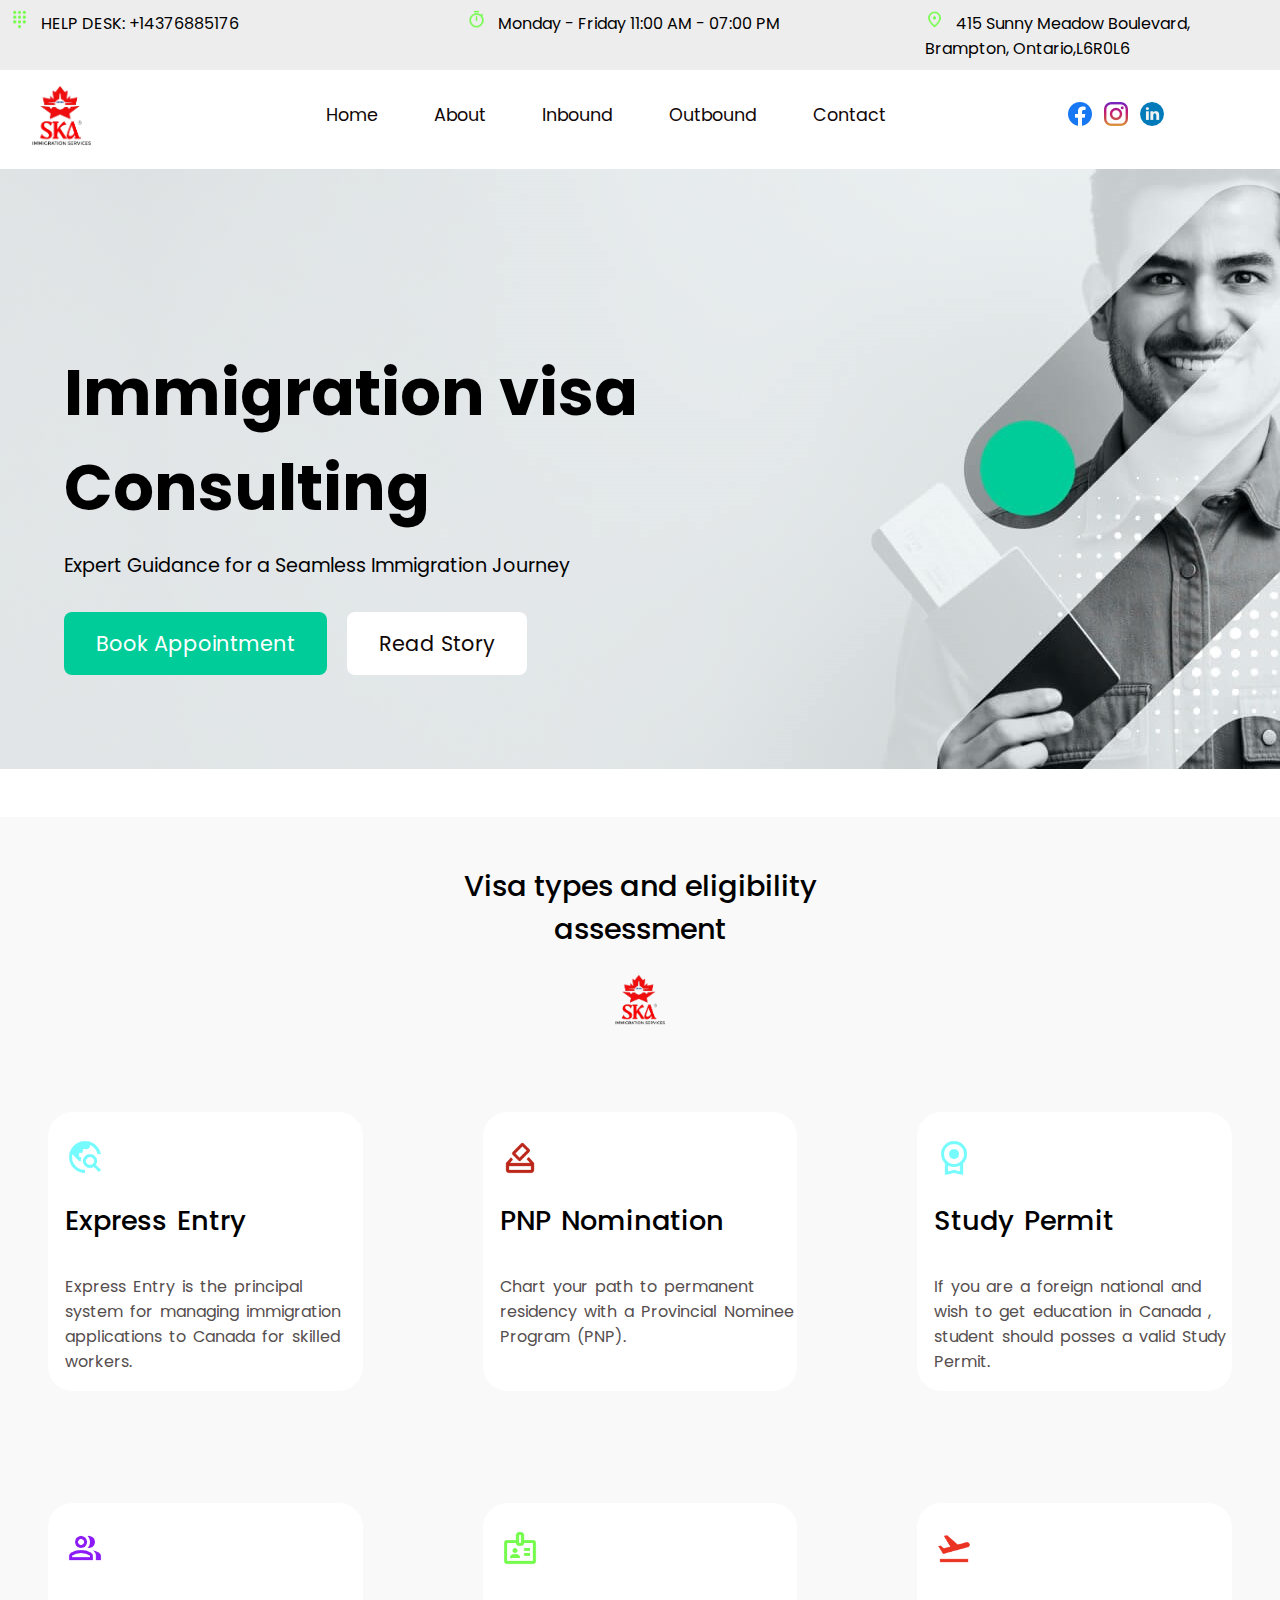
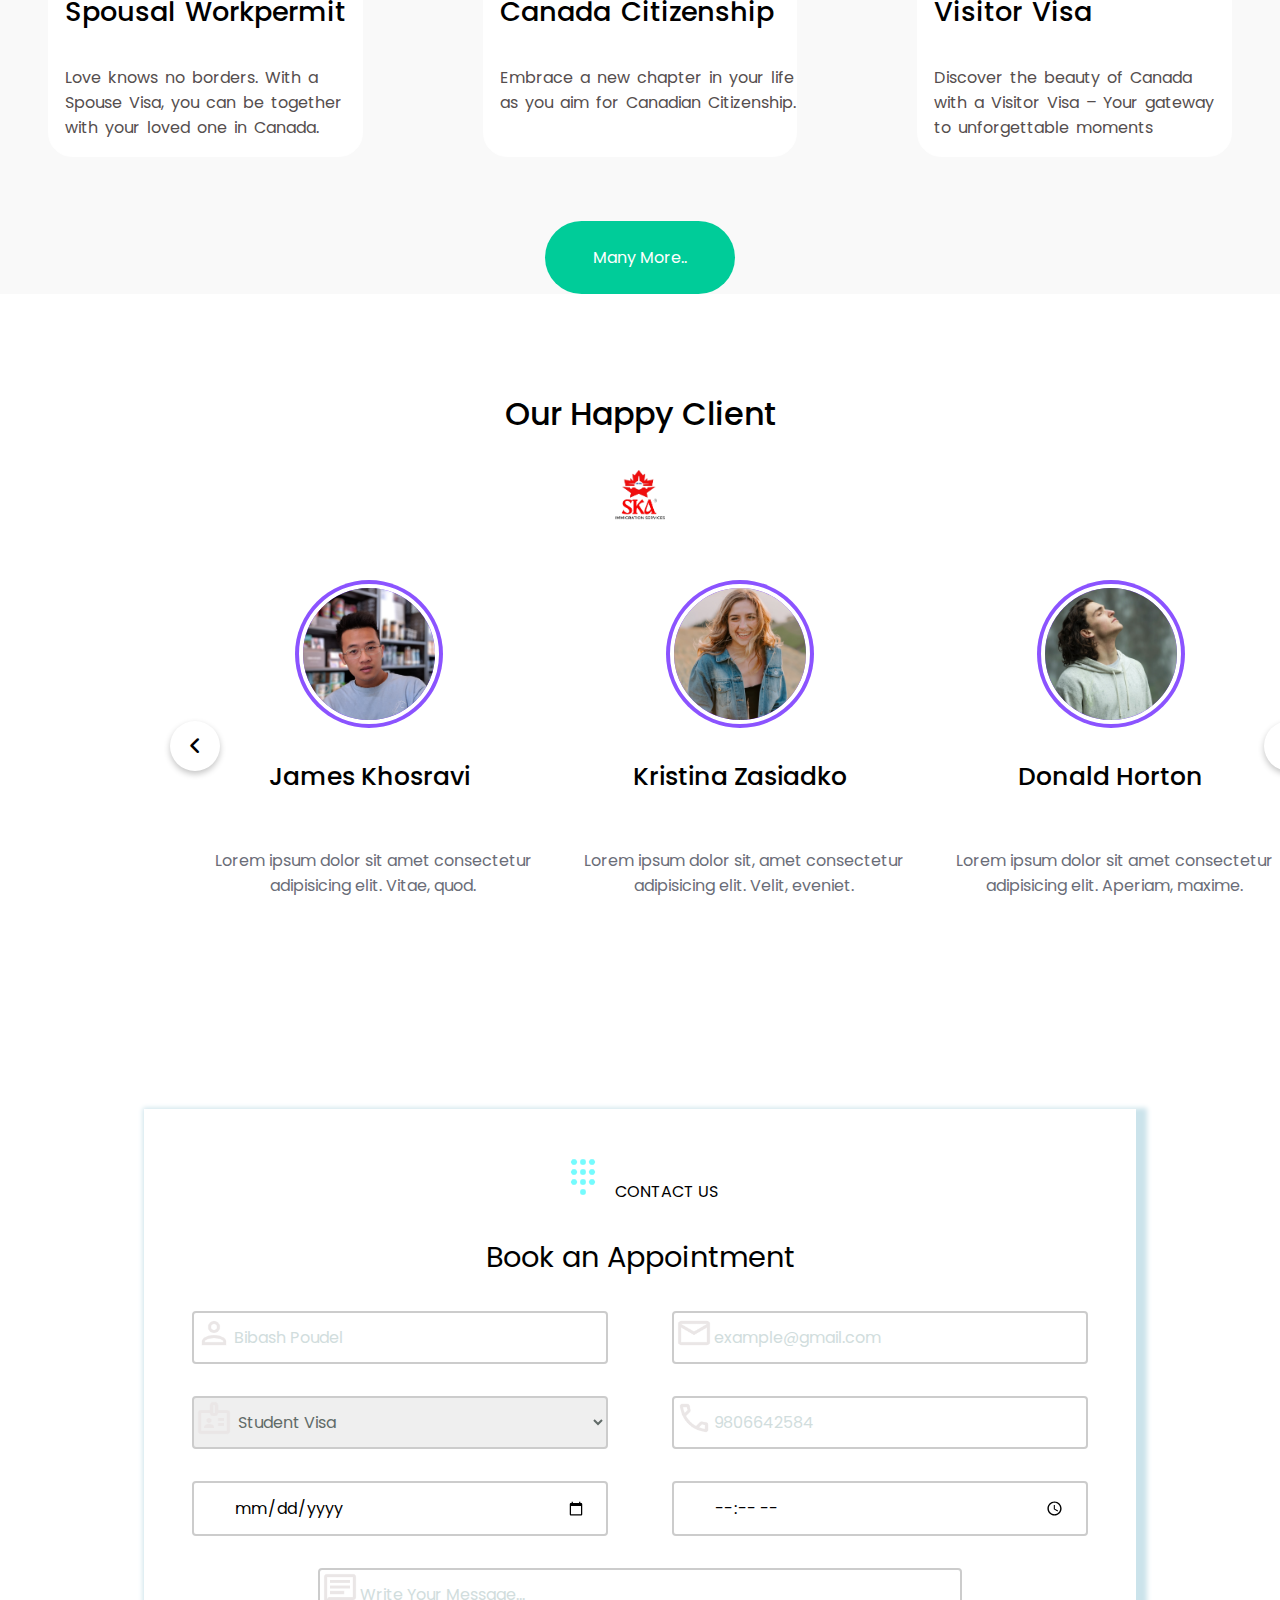
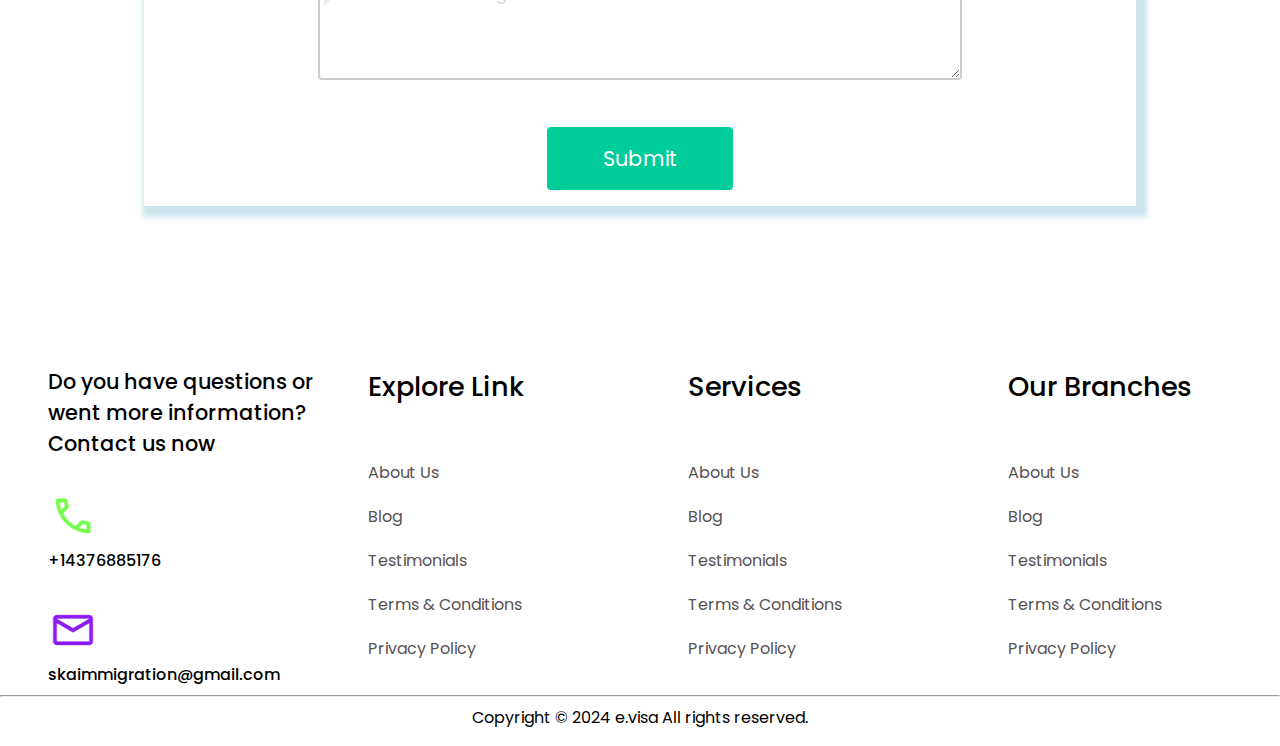
<file: index.html>
<!DOCTYPE html>
<html lang="en">

<head>
    <meta charset="UTF-8">
    <meta name="viewport" content="width=device-width, initial-scale=1.0">
    <title>Document</title>
    <link rel="preconnect" href="https://fonts.googleapis.com">
    <link rel="preconnect" href="https://fonts.gstatic.com" crossorigin>
    <link href="https://fonts.googleapis.com/css2?family=Montserrat:ital,wght@0,100..900;1,100..900&display=swap"
        rel="stylesheet">
    <link rel="stylesheet" href="style.css">
    <!-- Fontawesome Link for Icons -->
    <link rel="stylesheet" href="https://cdnjs.cloudflare.com/ajax/libs/font-awesome/6.3.0/css/all.min.css">
    <script src="script.js" defer></script>

</head>

<body>
    <div class="container">
        <div class="contact-details align-items justify-content">
            <div class="contact-text-center">
                <div class="left">
                    <img src="image/keypad.png" alt="" class="keypad">
                    <span class="textFirst">HELP DESK: +14376885176</span>


                </div>
                <div class="middle">
                    <img src="image/timer.png" alt="" class="keypad">
                    <span class="textFirst">Monday - Friday 11:00 AM - 07:00 PM</span>
                </div>
                <div class="right">
                    <img src="image/location.png" alt="" class="keypad">
                    <span class="textFirst">415 Sunny Meadow Boulevard, Brampton, Ontario,L6R0L6</span>
                </div>
            </div>
            <nav class="navbar">
                <div class="navi">
                    <div class="left ">
                        <img src="image/ska-removebg-preview.png" alt="">
                    </div>
                    <div class="middle middle1">
                        <a href="index.html">Home</a>
                        <a href="about.html">About</a>
                        <a href="inbound.html">Inbound</a>
                        <a href="outbound.html">Outbound</a>
                        <!-- <a href="#">Blog</a> -->
                        <a href="contact.html">Contact</a>
                    </div>
                    <div class="right btn btn1">
                        <a href="#"><img src="image/facebook_5968764.png" alt=""></a>
                        <a href="https://www.instagram.com/skaimmigrationservices/"><img
                                src="image/instagram_174855 (1).png" alt=""></a>
                        <a href="#"><img src="image/linkedin_145807.png" alt=""></a>
                    </div>
                    <div class="burger"><i class="fa-solid fa-bars"></i></div>

                </div>
            </nav>

            <div class="belownav">
                <div class="imgtext">
                    <h1 class="headingtext">
                        Immigration visa <br> Consulting
                    </h1>
                    <p class="para">Expert Guidance for a Seamless Immigration Journey</p>

                    <div class="secondbtn">
                        <a href="#contactme"><button class="first">Book Appointment</button></a>
                        <a href="about.html"><button class="second">Read Story</button></a>
                    </div>



                </div>

            </div>
        </div>
    </div>




    <!--Second page-->

    <div class="container">
        <div class="secondpage">
            <div class="secondpagetext">
                <h1>Visa types and eligibility<br>assessment</h1>
                <img src="image/ska-removebg-preview.png" alt="" height="50px">
            </div>



            <div class="typesofvisas">
                <div class="visalist">



                    <div class="expressentry sameclassvisa">
                        <img src="image/travel.png" alt="" class="expressentryimg">
                        <h1>Express Entry</h1>
                        <p>
                            Express Entry is the principal system for managing immigration applications to Canada for
                            skilled workers.
                        </p>
                    </div>


                    <div class="pnp sameclassvisa">
                        <img src="image/how_to_vote_20dp_FILL0_wght400_GRAD0_opsz20.png" alt="" class="pnpimg">
                        <h1>PNP Nomination</h1>
                        <p>
                            Chart your path to permanent residency with a Provincial Nominee Program (PNP).
                        </p>
                    </div>

                    <div class="study sameclassvisa">
                        <img src="image/license_20dp_FILL0_wght400_GRAD0_opsz20.png" alt="" class="studyimg">
                        <h1>Study Permit</h1>
                        <p>
                            If you are a foreign national and wish to get education in Canada , student should posses a
                            valid Study Permit.
                        </p>
                    </div>

                    <div class="Spouse sameclassvisa">
                        <img src="image/group_20dp_FILL0_wght400_GRAD0_opsz20.png" alt="" class="spouseimg">
                        <h1>Spousal Workpermit</h1>
                        <p>
                            Love knows no borders. With a Spouse Visa, you can be together with your loved one in
                            Canada.
                        </p>
                    </div>


                    <div class="citizen sameclassvisa">
                        <img src="image/badge_20dp_FILL0_wght400_GRAD0_opsz20.png" alt="" class="citizenimg">
                        <h1>Canada Citizenship</h1>
                        <p>
                            Embrace a new chapter in your life as you aim for Canadian Citizenship.
                        </p>
                    </div>

                    <div class="visitorvisa sameclassvisa">
                        <img src="image/flight_takeoff_20dp_FILL0_wght400_GRAD0_opsz20.png" alt="" class="visitorimg">
                        <h1>Visitor Visa</h1>
                        <p>
                            Discover the beauty of Canada with a Visitor Visa – Your gateway to unforgettable moments
                        </p>
                    </div>

                </div>
                <div class="inboundbtn">
                    <a href="inbound.html"><button>Many More..</button></a>
                </div>
            </div>
        </div>

    </div>

    <!--Review-->
    <div class="container container-review">
        <div class="review">
            <div class="top">
                <h1>Our Happy Client</h1>
                <img src="image/ska-removebg-preview.png" alt="" height="50px">
            </div>






            <div class="wrapper">
                <i id="left" class="fa-solid fa-angle-left"></i>
                <ul class="carousel">
                    <li class="card">
                        <div class="img"><img src="image/img-1.jpg" alt="img" draggable="false"></div>
                        <h2>Blanche Pearson</h2>
                        <span>Lorem ipsum dolor sit amet consectetur, adipisicing elit. Voluptatum, unde.</span>
                    </li>
                    <li class="card">
                        <div class="img"><img src="image/img-2.jpg" alt="img" draggable="false"></div>
                        <h2>Joenas Brauers</h2>
                        <span>Lorem ipsum dolor sit amet consectetur adipisicing elit. Laboriosam, possimus.</span>
                    </li>
                    <li class="card">
                        <div class="img"><img src="image/img-3.jpg" alt="img" draggable="false"></div>
                        <h2>Lariach French</h2>
                        <span>Lorem ipsum dolor, sit amet consectetur adipisicing elit. Est, maxime.</span>
                    </li>
                    <li class="card">
                        <div class="img"><img src="image/img-4.jpg" alt="img" draggable="false"></div>
                        <h2>James Khosravi</h2>
                        <span>Lorem ipsum dolor sit amet consectetur adipisicing elit. Vitae, quod.</span>
                    </li>
                    <li class="card">
                        <div class="img"><img src="image/img-5.jpg" alt="img" draggable="false"></div>
                        <h2>Kristina Zasiadko</h2>
                        <span>Lorem ipsum dolor sit, amet consectetur adipisicing elit. Velit, eveniet.</span>
                    </li>
                    <li class="card">
                        <div class="img"><img src="image/img-6.jpg" alt="img" draggable="false"></div>
                        <h2>Donald Horton</h2>
                        <span>Lorem ipsum dolor sit amet consectetur adipisicing elit. Aperiam, maxime.</span>
                    </li>
                </ul>
                <i id="right" class="fa-solid fa-angle-right"></i>
            </div>




        </div>

    </div>






    <!--Contact form-->

    <div class="container container-form" id="contactme">
        <div class="contact-form">
            <div class="title">
                <img src="image/dialpad_20dp_FILL0_wght400_GRAD0_opsz20.png" alt="" style="height: 40px;">
                <span>CONTACT US</span>

            </div>
            <div class="head">
                Book an Appointment
            </div>
            <form action="https://api.web3forms.com/submit" method="POST">
                <input type="hidden" name="access_key" value="f3417c7e-8ea4-4ed9-bf4a-4ca48e820a87">
                <div class="firstrow">
                <div class="name">
                <input type="text" name="Name" placeholder="Bibash Poudel" id="username" required>
            </div>
            <div class="mail">
                <input type="email" name="Email" id="email" placeholder="example@gmail.com" required>
            </div>
           
            </div>
            <div class="secondrow">
            <div class="visa">
                <select name="VisaType" id="visatype" aria-placeholder="">
                    <option value="student-visa">Student Visa</option>
                    <option value="Tourist Visa">Tourist Visa</option>
                    <option value="working visa">Working Visa</option>
                    <option value="spousal visa">Spousal Visa</option>
                    <option value="Residence visa">Residence Visa</option>
                    <option value="Others">Others</option>
                </select>
            </div>
            <div class="contact">
                <input type="tel" name="Phone_number" placeholder="9806642584" id="phone" required>
            </div>
            </div>
            <div class="thirdrow">
            <div class="date">
                <input type="date" name="Date" id="" placeholder="Date" required>
            </div>
            <div class="time">
                <input type="time" name="Time" id="" placeholder="Time" required>
            </div>
            </div>
            <div class="fulltext">
                <textarea name="Query" id="message" placeholder="Write Your Message..." required></textarea>
            </div>
            <input type="checkbox" name="botcheck" class="hidden" style="display: none;">
            <div class="submit">
                <button>Submit</button>
            </div>
            </form>
        </div>



    </div>
    <!--last page-footer-->

    <div class="container">
        <div class="footer-content">
            <div class="left">
                <h1>Do you have questions or went more
                    information? Contact us now</h1>
                <div class="contact">
                    <img src="image/call_20dp_FILL0_wght400_GRAD0_opsz20.png" alt="">
                    <p>+14376885176</p>
                </div>
                <div class="mail">
                    <img src="image/mail_20dp_FILL0_wght400_GRAD0_opsz20.png" alt="">
                    <p>skaimmigration@gmail.com</p>
                </div>
            </div>

            <div class="left1 similar">
                <h1>Explore Link</h1>
                <ul>
                    <li>About Us</li>
                    <li>Blog</li>
                    <li>Testimonials</li>
                    <li>Terms & Conditions</li>
                    <li>Privacy Policy</li>
                </ul>
            </div>

            <div class="middle similar">
                <h1>Services</h1>
                <ul>
                    <li>About Us</li>
                    <li>Blog</li>
                    <li>Testimonials</li>
                    <li>Terms & Conditions</li>
                    <li>Privacy Policy</li>
                </ul>
            </div>


            <div class="right similar">
                <h1>Our Branches</h1>
                <ul>
                    <li>About Us</li>
                    <li>Blog</li>
                    <li>Testimonials</li>
                    <li>Terms & Conditions</li>
                    <li>Privacy Policy</li>
                </ul>
            </div>






        </div>
        <hr>
        <p class="footer-para">
            Copyright © 2024 e.visa All rights reserved.
        </p>
    </div>





</body>


</html>
</file>
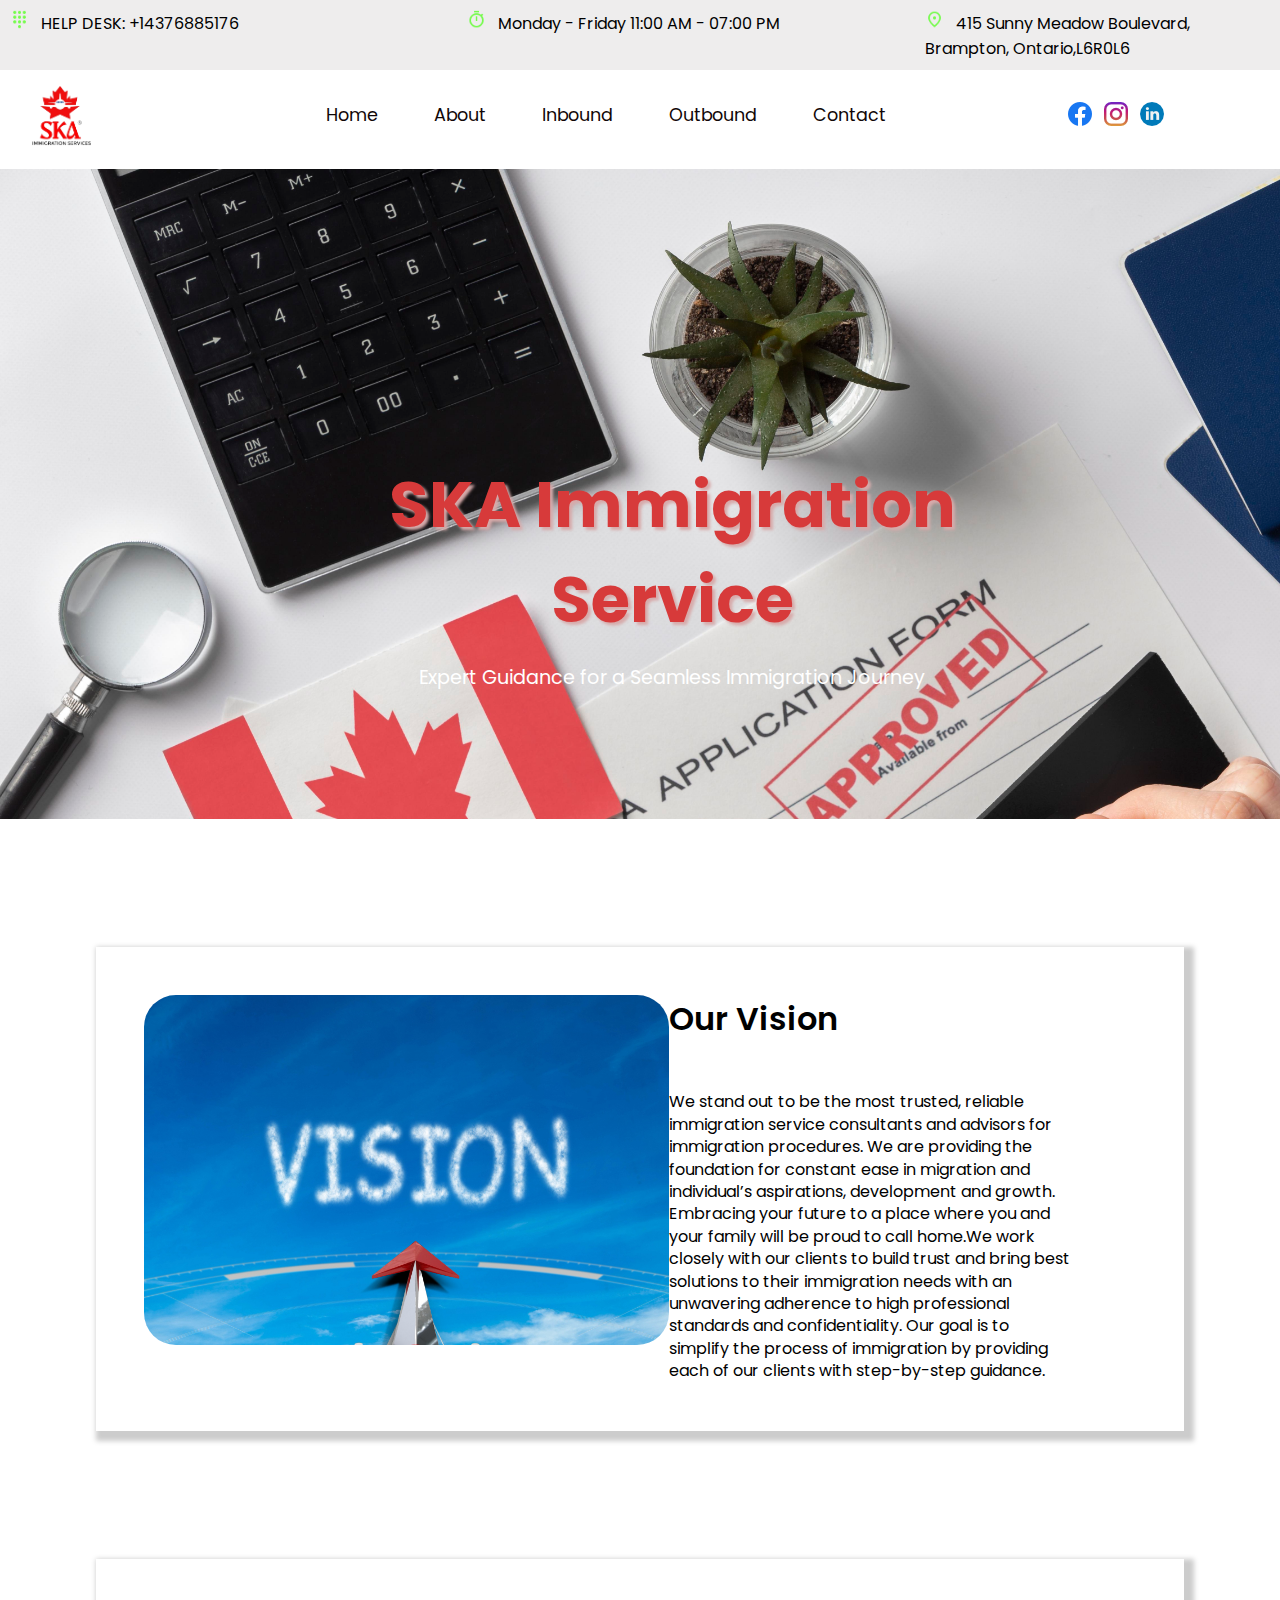
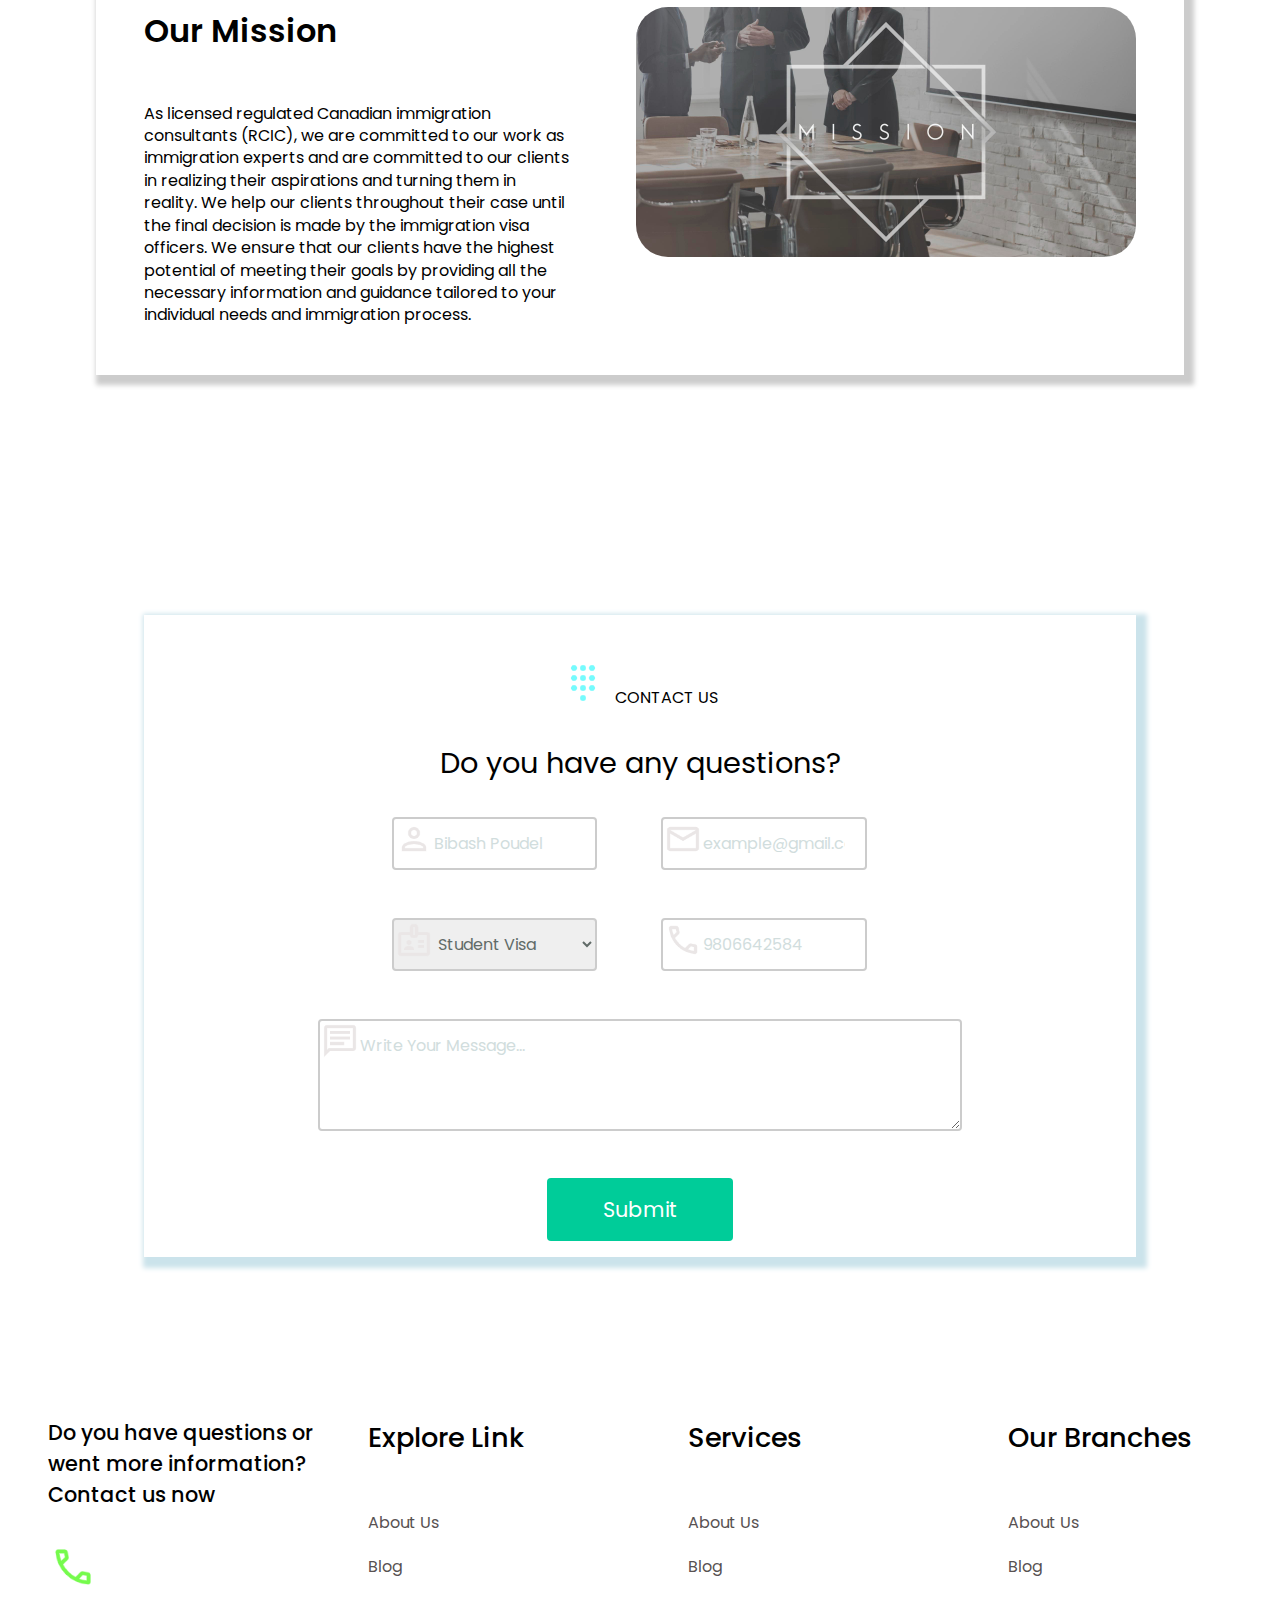
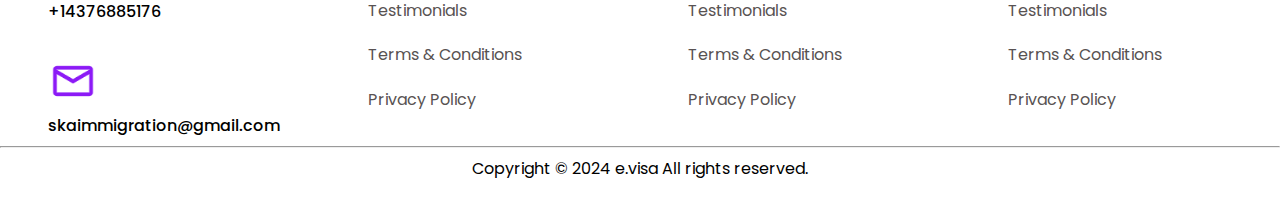
<file: about.html>
<!DOCTYPE html>
<html lang="en">
<head>
    <meta charset="UTF-8">
    <meta name="viewport" content="width=device-width, initial-scale=1.0">
    <title>Document</title>
    <link rel="preconnect" href="https://fonts.googleapis.com">
<link rel="preconnect" href="https://fonts.gstatic.com" crossorigin>
<link href="https://fonts.googleapis.com/css2?family=Montserrat:ital,wght@0,100..900;1,100..900&display=swap" rel="stylesheet">
    <link rel="stylesheet" href="about.css">
    <link rel="stylesheet" href="https://cdnjs.cloudflare.com/ajax/libs/font-awesome/6.3.0/css/all.min.css">
    <script src="contact.js" defer></script>
</head>
<body>
    <div class="container">
        <div class="contact-details align-items justify-content">
            <div class="contact-text-center">
                <div class="left">
                        <img src="image/keypad.png" alt="" class="keypad">
                        <span class="textFirst">HELP DESK: +14376885176</span>
                        
    
                </div>
                <div class="middle">
                    <img src="image/timer.png" alt="" class="keypad">
                    <span class="textFirst">Monday - Friday 11:00 AM - 07:00 PM</span>
                </div>
                <div class="right">
                    <img src="image/location.png" alt="" class="keypad">
                    <span class="textFirst">415 Sunny Meadow Boulevard, Brampton, Ontario,L6R0L6</span>
                </div>
            </div>
            <nav class="navbar">
                <div class="navi">
                    <div class="left">
                        <img src="image/ska-removebg-preview.png" alt="">
                    </div>
                    <div class="middle middle1">
                        <a href="index.html">Home</a>
                        <a href="about.html">About</a>
                        <a href="inbound.html">Inbound</a>
                        <a href="outbound.html">Outbound</a>
                        <!-- <a href="#">Blog</a> -->
                        <a href="contact.html">Contact</a>
                    </div>
                    <div class="right btn btn1">
                        <a href="#"><img src="image/facebook_5968764.png" alt=""></a>
                        <a href="https://www.instagram.com/skaimmigrationservices/"><img src="image/instagram_174855 (1).png" alt=""></a>
                        <a href="#"><img src="image/linkedin_145807.png" alt=""></a>
                    </div>
                    <div class="burger"><i class="fa-solid fa-bars"></i></div>
    
                </div>
            </nav>
        <div class="belownav">
            <div class="imgtext">
                <h1 class="headingtext">
                    SKA Immigration<br> Service
                </h1>
                <p class="para">Expert Guidance for a Seamless Immigration Journey</p>
<!--
               <div class="secondbtn">
                <button class="first">Book Appointment</button>
                <button class="second">Read Story</button>
               </div>
               
        -->
        
            </div>
        
       </div>
     </div>
    </div>



    <!--Our vision-->
    <div class="container">
        <div class="vision">
            <div class="img">
                <img src="image/vision.jpg" alt="" height="350px">
            </div>
            <div class="text">
                <h1>Our Vision</h1>
                <p>We stand out to be the most trusted, reliable immigration service consultants and advisors for immigration procedures. We are providing the foundation for constant ease in migration and individual’s aspirations, development and growth. Embracing your future to a place where you and your family will be proud to call home.We work closely with our clients to build trust and bring best solutions to their immigration needs with an unwavering adherence to high professional standards and confidentiality. Our goal is to simplify the process of immigration by providing each of our clients with step-by-step guidance.</p>
            </div>
        </div>



        <div class="vision">
            
            <div class="text">
                <h1>Our Mission</h1>
                <p>As licensed regulated Canadian immigration consultants (RCIC), we are committed to our work as immigration experts and are committed to our clients in realizing their aspirations and turning them in reality. We help our clients throughout their case until the final decision is made by the immigration visa officers. We ensure that our clients have the highest potential of meeting their goals by providing all the necessary information and guidance tailored to your individual needs and immigration process.</p>
            </div>

            <div class="img">
                <img src="image/mision.jpg" alt="" width="500px">
            </div>
        </div>
    </div>



<!--number counter
<div class="container container-counter">
    <div class="count">
        <div class="first">
            <h2 class="counter" id="counter" data-target="500">0+</h2>
            <p>Happy Client</p>
        </div>

        <div class="first">
            <h2 class="counter" id="counter" data-target="500">0+</h2>
            <p>Happy Client</p>
        </div>

        <div class="first">
            <h2 class="counter" id="counter" data-target="500">0+</h2>
            <p>Happy Client</p>
        </div>

        <div class="first">
            <h2 class="counter" id="counter" data-target="500">0+</h2>
            <p>Happy Client</p>
        </div>
    </div>
</div>


-->





    <!--Contact form-->

    <div class="container container-form" id="contactme">
        <div class="contact-form">
            <div class="title">
                <img src="image/dialpad_20dp_FILL0_wght400_GRAD0_opsz20.png" alt="" style="height: 40px;">
                <span>CONTACT US</span>

            </div>
            <div class="head">
                Do you have any questions?
            </div>
            <form action="https://api.web3forms.com/submit" method="POST">
                <input type="hidden" name="access_key" value="f3417c7e-8ea4-4ed9-bf4a-4ca48e820a87">
                <div class="firstrow">
                <div class="name">
                <input type="text" name="Name" placeholder="Bibash Poudel" id="username" required>
            </div>
            <div class="mail">
                <input type="email" name="Email" id="email" placeholder="example@gmail.com" required>
            </div>
           
            </div>
            <div class="secondrow">
            <div class="visa">
                <select name="VisaType" id="visatype" aria-placeholder="">
                    <option value="student-visa">Student Visa</option>
                    <option value="Tourist Visa">Tourist Visa</option>
                    <option value="working visa">Working Visa</option>
                    <option value="spousal visa">Spousal Visa</option>
                    <option value="Residence visa">Residence Visa</option>
                    <option value="Others">Others</option>
                </select>
            </div>
            <div class="contact">
                <input type="tel" name="Phone_number" placeholder="9806642584" id="phone" required>
            </div>
            </div>
          
            <div class="fulltext">
                <textarea name="Query" id="message" placeholder="Write Your Message..." required></textarea>
            </div>
            <input type="checkbox" name="botcheck" class="hidden" style="display: none;">
            <div class="submit">
                <button>Submit</button>
            </div>
            </form>
        </div>



    </div>

    <!--last page-footer-->

    <div class="container">
        <div class="footer-content">
            <div class="left">
            <h1>Do you have questions or went more
                information? Contact us now</h1>
                <div class="contact">
            <img src="image/call_20dp_FILL0_wght400_GRAD0_opsz20.png" alt="">
            <p>+14376885176</p>
        </div>
        <div class="mail">
            <img src="image/mail_20dp_FILL0_wght400_GRAD0_opsz20.png" alt="">
            <p>skaimmigration@gmail.com</p>
        </div>
            </div>
            
            <div class="left1 similar">
                <h1>Explore Link</h1>
                <ul>
                    <li>About Us</li>
                    <li>Blog</li>
                    <li>Testimonials</li>
                    <li>Terms & Conditions</li>
                    <li>Privacy Policy</li>
                </ul>
            </div>

            <div class="middle similar">
                <h1>Services</h1>
                <ul>
                    <li>About Us</li>
                    <li>Blog</li>
                    <li>Testimonials</li>
                    <li>Terms & Conditions</li>
                    <li>Privacy Policy</li>
                </ul>
            </div>


            <div class="right similar">
                <h1>Our Branches</h1>
                <ul>
                    <li>About Us</li>
                    <li>Blog</li>
                    <li>Testimonials</li>
                    <li>Terms & Conditions</li>
                    <li>Privacy Policy</li>
                </ul>
            </div>
            
            

           
            

        </div>
        <hr>
        <p class="footer-para">
            Copyright © 2024 e.visa All rights reserved.
        </p>
    </div>






 
    
    
</body>


</html>
</file>
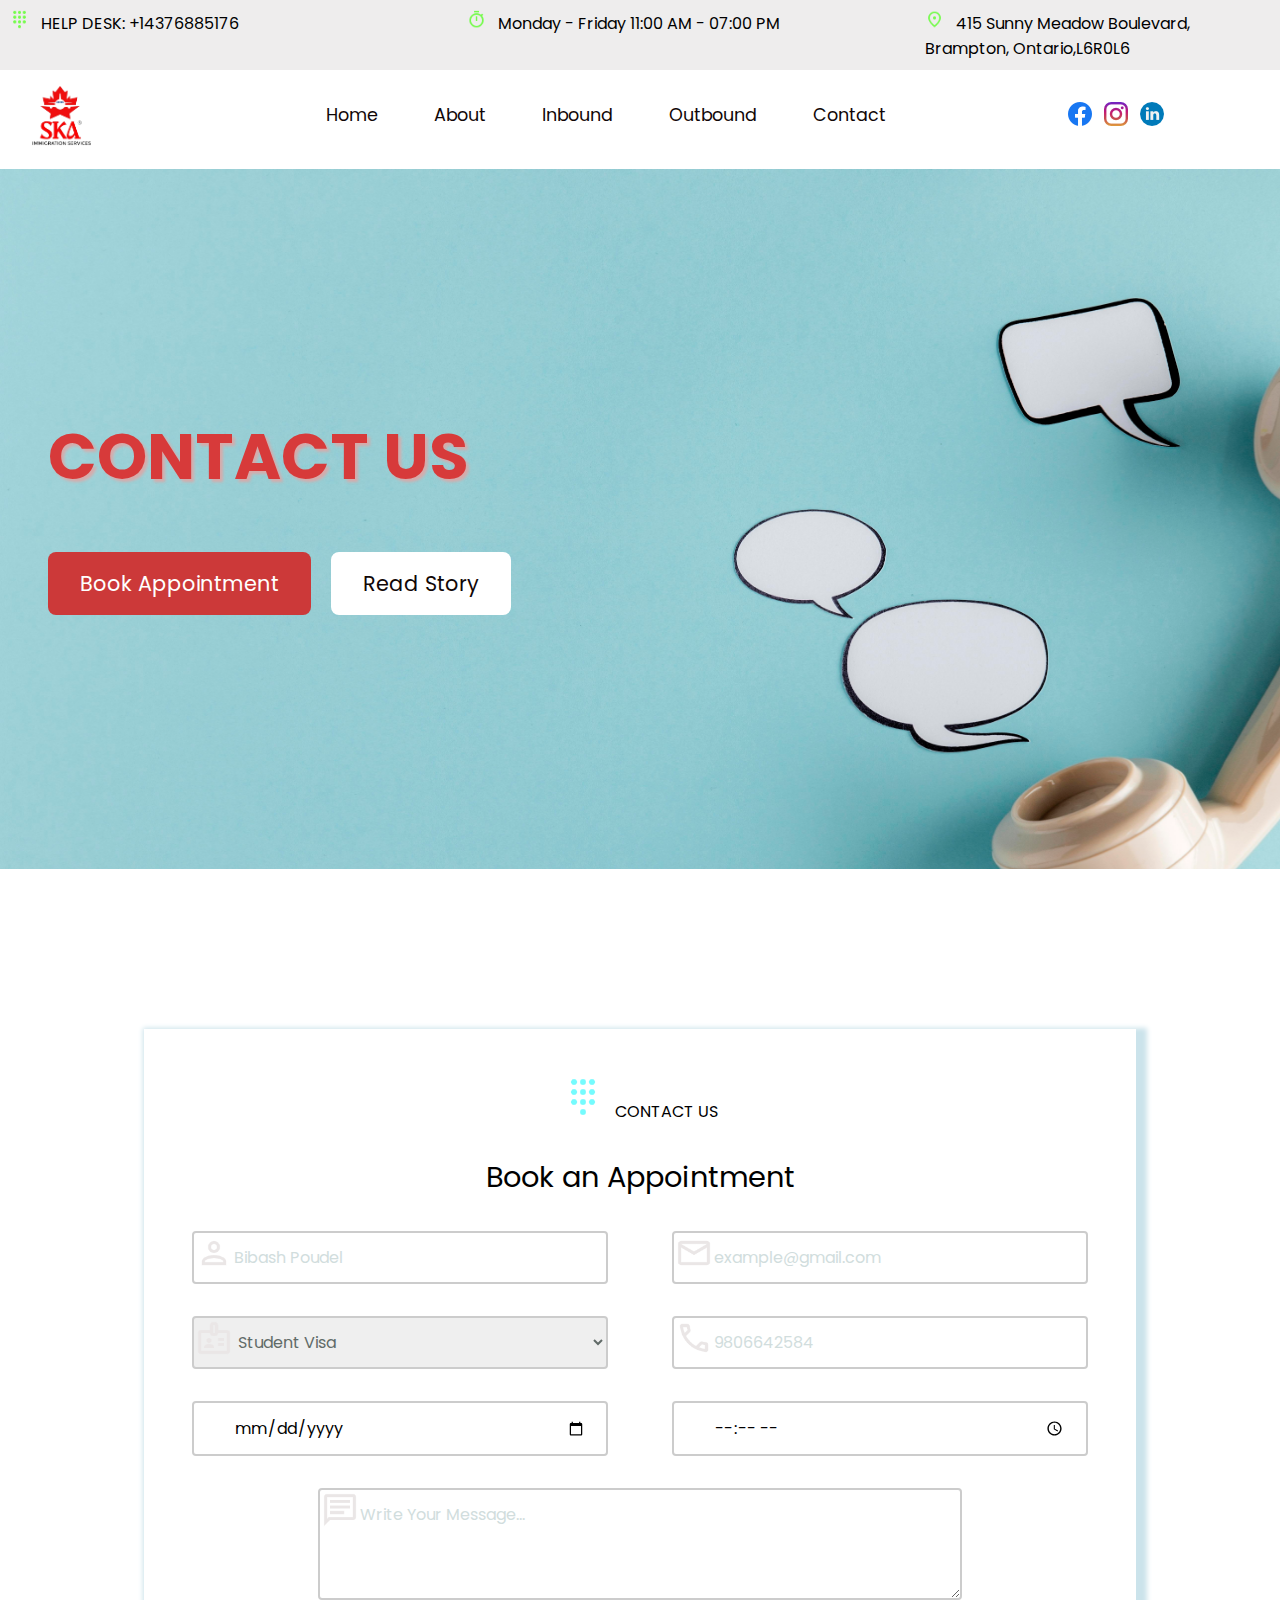
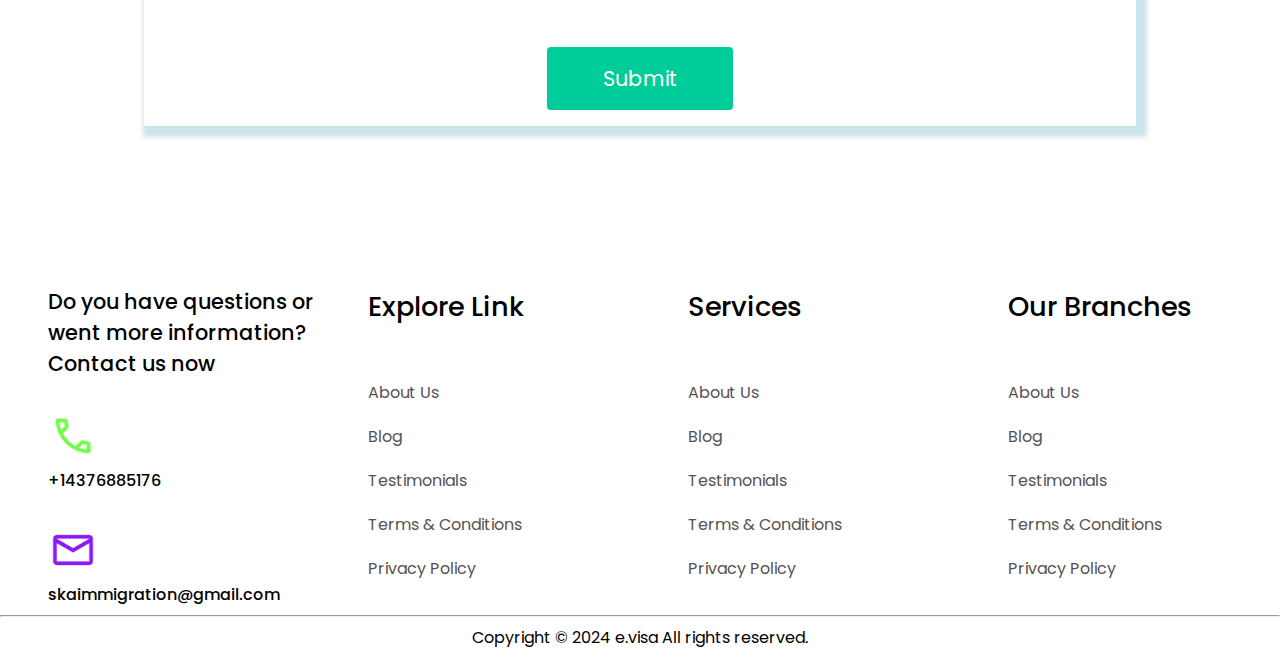
<file: contact.html>
<!DOCTYPE html>
<html lang="en">
<head>
    <meta charset="UTF-8">
    <meta name="viewport" content="width=device-width, initial-scale=1.0">
    <title>Document</title>
    <link rel="preconnect" href="https://fonts.googleapis.com">
<link rel="preconnect" href="https://fonts.gstatic.com" crossorigin>
<link href="https://fonts.googleapis.com/css2?family=Montserrat:ital,wght@0,100..900;1,100..900&display=swap" rel="stylesheet">
    <link rel="stylesheet" href="contact.css">
    <link rel="stylesheet" href="https://cdnjs.cloudflare.com/ajax/libs/font-awesome/6.3.0/css/all.min.css">
    <script src="contact.js" defer></script>
</head>
<body>
    <div class="container">
        <div class="contact-details align-items justify-content">
            <div class="contact-text-center">
                <div class="left">
                        <img src="image/keypad.png" alt="" class="keypad">
                        <span class="textFirst">HELP DESK: +14376885176</span>
                        
    
                </div>
                <div class="middle">
                    <img src="image/timer.png" alt="" class="keypad">
                    <span class="textFirst">Monday - Friday 11:00 AM - 07:00 PM</span>
                </div>
                <div class="right">
                    <img src="image/location.png" alt="" class="keypad">
                    <span class="textFirst">415 Sunny Meadow Boulevard, Brampton, Ontario,L6R0L6</span>
                </div>
            </div>
            <nav class="navbar">
                <div class="navi">
                    <div class="left">
                        <img src="image/ska-removebg-preview.png" alt="">
                    </div>
                    <div class="middle middle1">
                        <a href="index.html">Home</a>
                        <a href="about.html">About</a>
                        <a href="inbound.html">Inbound</a>
                        <a href="outbound.html">Outbound</a>
                        <!-- <a href="#">Blog</a> -->
                        <a href="contact.html">Contact</a>
                    </div>
                    <div class="right btn btn1">
                        <a href="#"><img src="image/facebook_5968764.png" alt=""></a>
                        <a href="https://www.instagram.com/skaimmigrationservices/"><img src="image/instagram_174855 (1).png" alt=""></a>
                        <a href="#"><img src="image/linkedin_145807.png" alt=""></a>
                    </div>
                    <div class="burger"><i class="fa-solid fa-bars"></i></div>
    
                </div>
            </nav>

        <div class="belownav">
            <div class="imgtext">
                <h1 class="headingtext">
                    CONTACT US
                </h1>
                

               <div class="secondbtn">
              <a href="#contactme"><button class="first">Book Appointment</button></a> 
               <a href="about.html"><button class="second">Read Story</button></a> 
               </div>
               
       
        
            </div>
        
       </div>
     </div>
    </div>







     <!--Contact form-->

     <div class="container container-form" id="contactme">
        <div class="contact-form">
            <div class="title">
                <img src="image/dialpad_20dp_FILL0_wght400_GRAD0_opsz20.png" alt="" style="height: 40px;">
                <span>CONTACT US</span>

            </div>
            <div class="head">
                Book an Appointment
            </div>
            <form action="https://api.web3forms.com/submit" method="POST">
                <input type="hidden" name="access_key" value="f3417c7e-8ea4-4ed9-bf4a-4ca48e820a87">
                <div class="firstrow">
                <div class="name">
                <input type="text" name="Name" placeholder="Bibash Poudel" id="username" required>
            </div>
            <div class="mail">
                <input type="email" name="Email" id="email" placeholder="example@gmail.com" required>
            </div>
           
            </div>
            <div class="secondrow">
            <div class="visa">
                <select name="VisaType" id="visatype" aria-placeholder="">
                    <option value="student-visa">Student Visa</option>
                    <option value="Tourist Visa">Tourist Visa</option>
                    <option value="working visa">Working Visa</option>
                    <option value="spousal visa">Spousal Visa</option>
                    <option value="Residence visa">Residence Visa</option>
                    <option value="Others">Others</option>
                </select>
            </div>
            <div class="contact">
                <input type="tel" name="Phone_number" placeholder="9806642584" id="phone" required>
            </div>
            </div>
            <div class="thirdrow">
            <div class="date">
                <input type="date" name="Date" id="" placeholder="Date" required>
            </div>
            <div class="time">
                <input type="time" name="Time" id="" placeholder="Time" required>
            </div>
            </div>
            <div class="fulltext">
                <textarea name="Query" id="message" placeholder="Write Your Message..." required></textarea>
            </div>
            <input type="checkbox" name="botcheck" class="hidden" style="display: none;">
            <div class="submit">
                <button>Submit</button>
            </div>
            </form>
        </div>



    </div>

    <!--last page-footer-->

    <div class="container">
        <div class="footer-content">
            <div class="left">
            <h1>Do you have questions or went more
                information? Contact us now</h1>
                <div class="contact">
            <img src="image/call_20dp_FILL0_wght400_GRAD0_opsz20.png" alt="">
            <p>+14376885176</p>
        </div>
        <div class="mail">
            <img src="image/mail_20dp_FILL0_wght400_GRAD0_opsz20.png" alt="">
            <p>skaimmigration@gmail.com</p>
        </div>
            </div>
            
            <div class="left1 similar">
                <h1>Explore Link</h1>
                <ul>
                    <li>About Us</li>
                    <li>Blog</li>
                    <li>Testimonials</li>
                    <li>Terms & Conditions</li>
                    <li>Privacy Policy</li>
                </ul>
            </div>

            <div class="middle similar">
                <h1>Services</h1>
                <ul>
                    <li>About Us</li>
                    <li>Blog</li>
                    <li>Testimonials</li>
                    <li>Terms & Conditions</li>
                    <li>Privacy Policy</li>
                </ul>
            </div>


            <div class="right similar">
                <h1>Our Branches</h1>
                <ul>
                    <li>About Us</li>
                    <li>Blog</li>
                    <li>Testimonials</li>
                    <li>Terms & Conditions</li>
                    <li>Privacy Policy</li>
                </ul>
            </div>
            
            

           
            

        </div>
        <hr>
        <p class="footer-para">
            Copyright © 2024 e.visa All rights reserved.
        </p>
    </div>






 
    
    
</body>


</html>
</file>
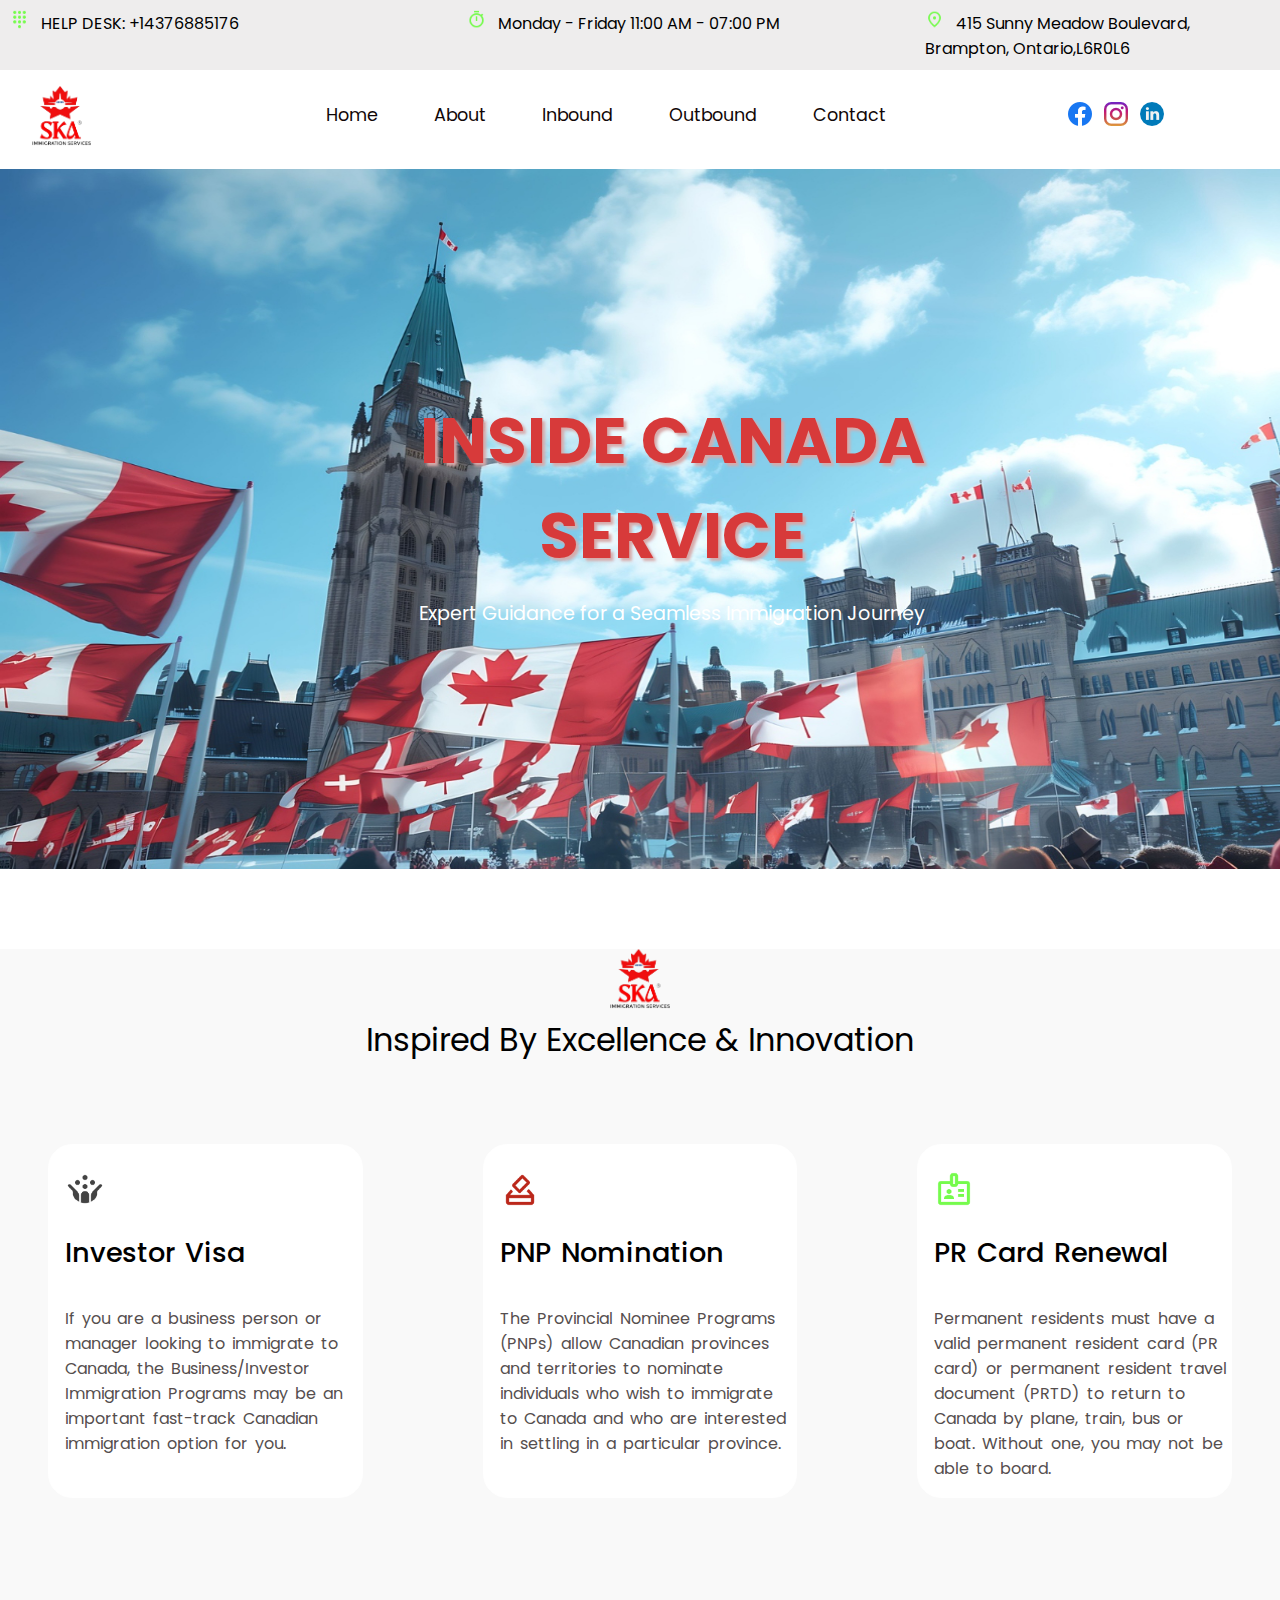
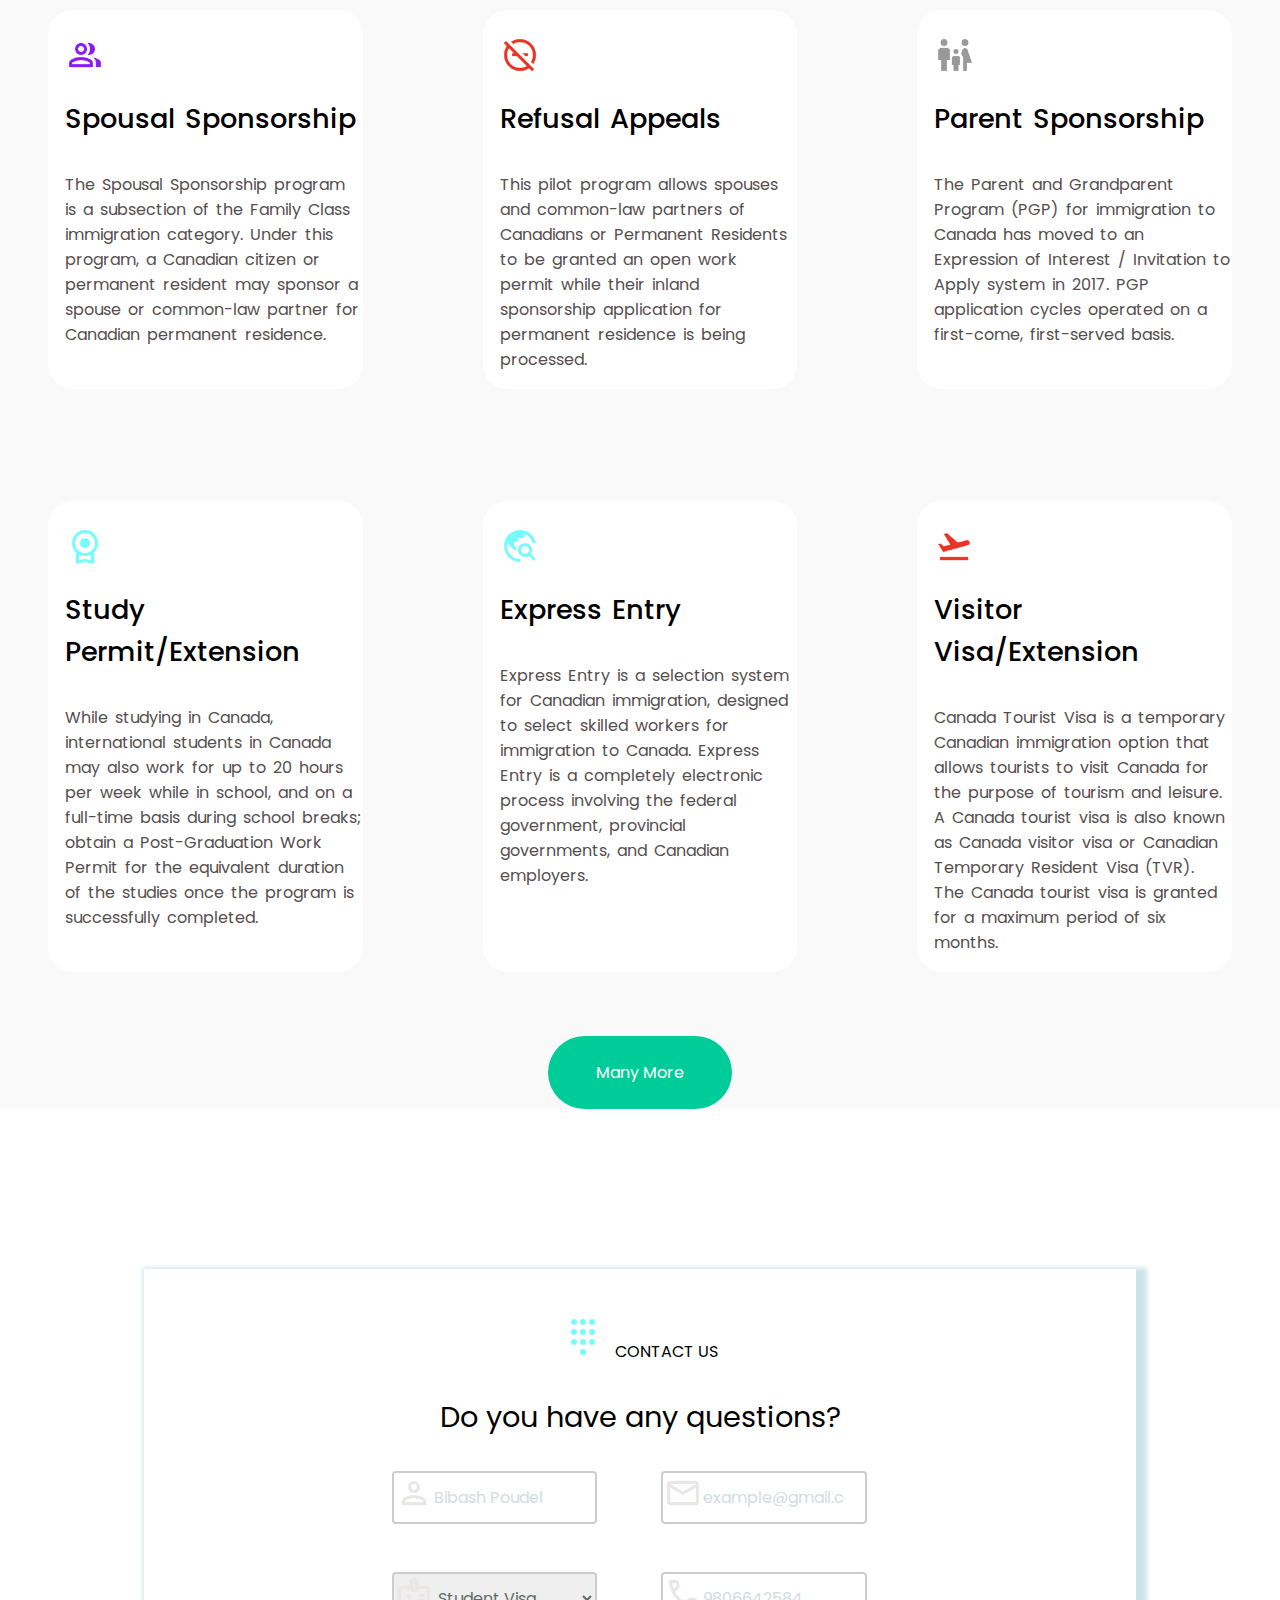
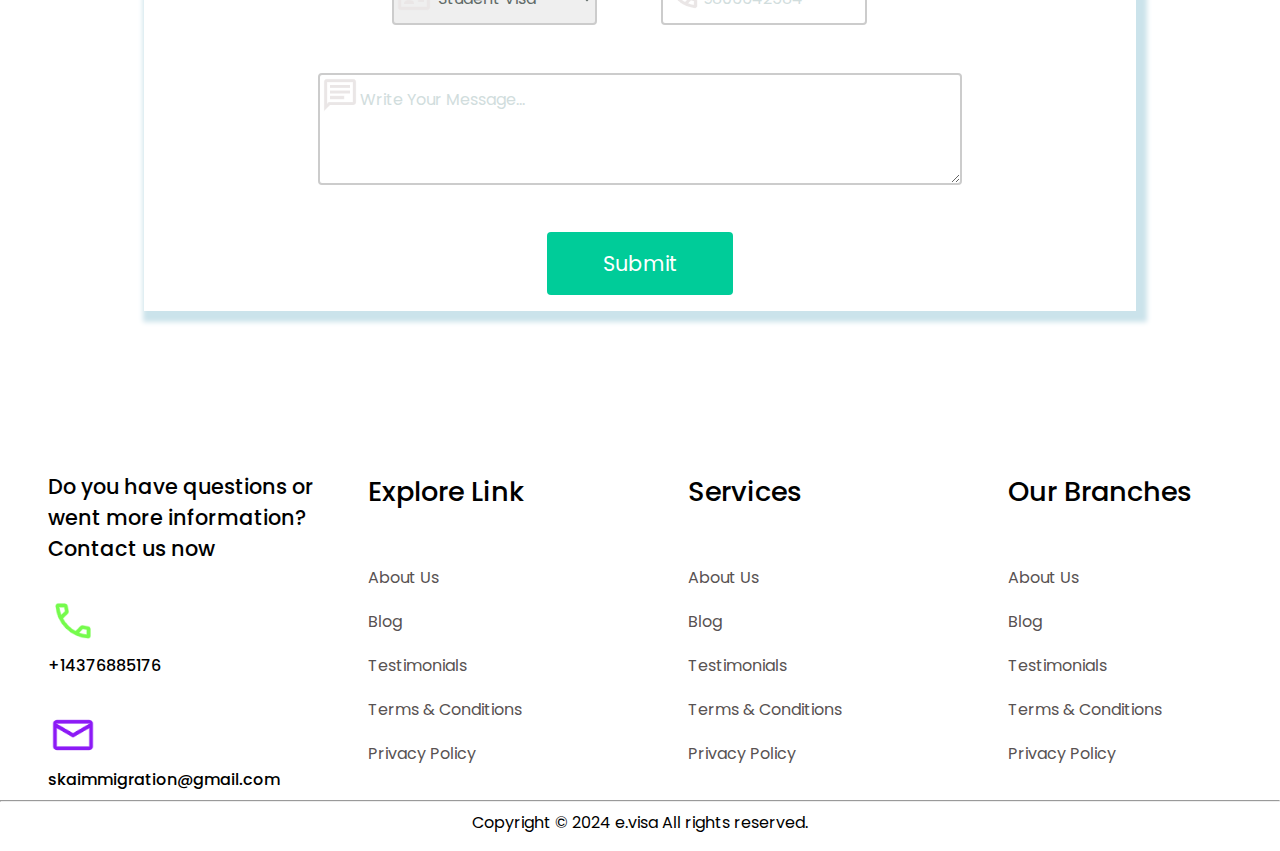
<file: inbound.html>
<!DOCTYPE html>
<html lang="en">
<head>
    <meta charset="UTF-8">
    <meta name="viewport" content="width=device-width, initial-scale=1.0">
    <title>Document</title>
    <link rel="preconnect" href="https://fonts.googleapis.com">
<link rel="preconnect" href="https://fonts.gstatic.com" crossorigin>
<link href="https://fonts.googleapis.com/css2?family=Montserrat:ital,wght@0,100..900;1,100..900&display=swap" rel="stylesheet">
    <link rel="stylesheet" href="inbound.css">
    <link rel="stylesheet" href="https://cdnjs.cloudflare.com/ajax/libs/font-awesome/6.3.0/css/all.min.css">
    <script src="contact.js" defer></script>
</head>
<body>
    <div class="container">
        <div class="contact-details align-items justify-content">
            <div class="contact-text-center">
                <div class="left">
                        <img src="image/keypad.png" alt="" class="keypad">
                        <span class="textFirst">HELP DESK: +14376885176</span>
                        
    
                </div>
                <div class="middle">
                    <img src="image/timer.png" alt="" class="keypad">
                    <span class="textFirst">Monday - Friday 11:00 AM - 07:00 PM</span>
                </div>
                <div class="right">
                    <img src="image/location.png" alt="" class="keypad">
                    <span class="textFirst">415 Sunny Meadow Boulevard, Brampton, Ontario,L6R0L6</span>
                </div>
            </div>
            <nav class="navbar">
                <div class="navi">
                    <div class="left">
                        <img src="image/ska-removebg-preview.png" alt="">
                    </div>
                    <div class="middle middle1">
                        <a href="index.html">Home</a>
                        <a href="about.html">About</a>
                        <a href="inbound.html">Inbound</a>
                        <a href="outbound.html">Outbound</a>
                        <!-- <a href="#">Blog</a> -->
                        <a href="contact.html">Contact</a>
                    </div>
                    <div class="right btn btn1">
                        <a href="#"><img src="image/facebook_5968764.png" alt=""></a>
                        <a href="https://www.instagram.com/skaimmigrationservices/"><img src="image/instagram_174855 (1).png" alt=""></a>
                        <a href="#"><img src="image/linkedin_145807.png" alt=""></a>
                    </div>
                    <div class="burger"><i class="fa-solid fa-bars"></i></div>
    
                </div>
            </nav>

        <div class="belownav">
            <div class="imgtext">
                <h1 class="headingtext">
                    INSIDE CANADA<br> SERVICE
                </h1>
                <p class="para">Expert Guidance for a Seamless Immigration Journey</p>
<!--
               <div class="secondbtn">
                <button class="first">Book Appointment</button>
                <button class="second">Read Story</button>
               </div>
               
        -->
        
            </div>
        
       </div>
     </div>
    </div>



   <!--service-->


   <div class="container">
    <div class="wholeservicepage secondpage">
        <div class="img">
            <img src="image/ska-removebg-preview.png" alt="" height="60px">
            <h1>Inspired By Excellence & Innovation</h1>
        </div>

        
        <div class="typesofvisas">
            <div class="visalist">



                <div class="expressentry sameclassvisa">
                <img src="image/crowdsource_20dp_FILL0_wght400_GRAD0_opsz20.png" alt="" class="expressentryimg">
                    <h1>Investor Visa</h1>
                    <p>
                        If you are a business person or manager looking to immigrate to Canada, the Business/Investor Immigration Programs may be an important fast-track Canadian immigration option for you.
                    </p>
                </div>


                <div class="pnp sameclassvisa">
                <img src="image/how_to_vote_20dp_FILL0_wght400_GRAD0_opsz20.png" alt="" class="pnpimg">
                    <h1>PNP Nomination</h1>
                    <p>
                        The Provincial Nominee Programs (PNPs) allow Canadian provinces and territories to nominate individuals who wish to immigrate to Canada and who are interested in settling in a particular province.
                    </p>
                </div>

                <div class="study sameclassvisa">
                    <img src="image/badge_20dp_FILL0_wght400_GRAD0_opsz20.png" alt="" class="studyimg">
                    <h1>PR Card Renewal</h1>
                    <p>
                        Permanent residents must have a valid permanent resident card (PR card) or permanent resident travel document (PRTD) to return to Canada by plane, train, bus or boat. Without one, you may not be able to board.
                    </p>
                </div>

                <div class="Spouse sameclassvisa">
                    <img src="image/group_20dp_FILL0_wght400_GRAD0_opsz20.png" alt="" class="spouseimg">
                    <h1>Spousal Sponsorship</h1>
                    <p>
                        The Spousal Sponsorship program is a subsection of the Family Class immigration category. Under this program, a Canadian citizen or permanent resident may sponsor a spouse or common-law partner for Canadian permanent residence.
                    </p>
                </div>


                <div class="citizen sameclassvisa">
                    <img src="image/do_not_disturb_off_20dp_FILL0_wght400_GRAD0_opsz20.png" alt="" class="citizenimg">
                    <h1>Refusal Appeals</h1>
                    <p>
                        This pilot program allows spouses and common-law partners of Canadians or Permanent Residents to be granted an open work permit while their inland sponsorship application for permanent residence is being processed. 
                    </p>
                </div>

                <div class="visitorvisa sameclassvisa">
                    <img src="image/family_restroom_20dp_FILL0_wght400_GRAD0_opsz20.png" alt="" class="visitorimg">
                    <h1>Parent Sponsorship</h1>
                    <p>
                        The Parent and Grandparent Program (PGP) for immigration to Canada has moved to an Expression of Interest / Invitation to Apply system in 2017. PGP application cycles operated on a first-come, first-served basis.
                    </p>
                </div>








                <div class="study sameclassvisa">
                    <img src="image/license_20dp_FILL0_wght400_GRAD0_opsz20.png" alt="" class="studyimg">
                    <h1>Study Permit/Extension</h1>
                    <p>
                        While studying in Canada, international students in Canada may also work for up to 20 hours per week while in school, and on a full-time basis during school breaks; obtain a Post-Graduation Work Permit for the equivalent duration of the studies once the program is successfully completed.
                    </p>
                </div>

                <div class="expressentry sameclassvisa">
                    <img src="image/travel.png" alt="" class="expressentryimg">
                        <h1>Express Entry</h1>
                        <p>
                            Express Entry is a selection system for Canadian immigration, designed to select skilled workers for immigration to Canada. Express Entry is a completely electronic process involving the federal government, provincial governments, and Canadian employers.
                        </p>
                    </div>

                    <div class="visitorvisa sameclassvisa">
                        <img src="image/flight_takeoff_20dp_FILL0_wght400_GRAD0_opsz20.png" alt="" class="visitorimg">
                        <h1>Visitor Visa/Extension</h1>
                        <p>
                            Canada Tourist Visa is a temporary Canadian immigration option that allows tourists to visit Canada for the purpose of tourism and leisure. A Canada tourist visa is also known as Canada visitor visa or Canadian Temporary Resident Visa (TVR). The Canada tourist visa is granted for a maximum period of six months.
                        </p>
                    </div>

            </div>
        </div>





        <div class="inboundbtn">
            <a href="contact.html"><button>Many More</button></a>   
        </div>
    </div>
   </div>




    <!--Contact form-->

     <!--Contact form-->

     <div class="container container-form" id="contactme">
        <div class="contact-form">
            <div class="title">
                <img src="image/dialpad_20dp_FILL0_wght400_GRAD0_opsz20.png" alt="" style="height: 40px;">
                <span>CONTACT US</span>

            </div>
            <div class="head">
                Do you have any questions?
            </div>
            <form action="https://api.web3forms.com/submit" method="POST">
                <input type="hidden" name="access_key" value="f3417c7e-8ea4-4ed9-bf4a-4ca48e820a87">
                <div class="firstrow">
                <div class="name">
                <input type="text" name="Name" placeholder="Bibash Poudel" id="username" required>
            </div>
            <div class="mail">
                <input type="email" name="Email" id="email" placeholder="example@gmail.com" required>
            </div>
           
            </div>
            <div class="secondrow">
            <div class="visa">
                <select name="VisaType" id="visatype" aria-placeholder="">
                    <option value="student-visa">Student Visa</option>
                    <option value="Tourist Visa">Tourist Visa</option>
                    <option value="working visa">Working Visa</option>
                    <option value="spousal visa">Spousal Visa</option>
                    <option value="Residence visa">Residence Visa</option>
                    <option value="Others">Others</option>
                </select>
            </div>
            <div class="contact">
                <input type="tel" name="Phone_number" placeholder="9806642584" id="phone" required>
            </div>
            </div>
          
            <div class="fulltext">
                <textarea name="Query" id="message" placeholder="Write Your Message..." required></textarea>
            </div>
            <input type="checkbox" name="botcheck" class="hidden" style="display: none;">
            <div class="submit">
                <button>Submit</button>
            </div>
            </form>
        </div>



    </div>

    <!--last page-footer-->

    <div class="container">
        <div class="footer-content">
            <div class="left">
            <h1>Do you have questions or went more
                information? Contact us now</h1>
                <div class="contact">
            <img src="image/call_20dp_FILL0_wght400_GRAD0_opsz20.png" alt="">
            <p>+14376885176</p>
        </div>
        <div class="mail">
            <img src="image/mail_20dp_FILL0_wght400_GRAD0_opsz20.png" alt="">
            <p>skaimmigration@gmail.com</p>
        </div>
            </div>
            
            <div class="left1 similar">
                <h1>Explore Link</h1>
                <ul>
                    <li>About Us</li>
                    <li>Blog</li>
                    <li>Testimonials</li>
                    <li>Terms & Conditions</li>
                    <li>Privacy Policy</li>
                </ul>
            </div>

            <div class="middle similar">
                <h1>Services</h1>
                <ul>
                    <li>About Us</li>
                    <li>Blog</li>
                    <li>Testimonials</li>
                    <li>Terms & Conditions</li>
                    <li>Privacy Policy</li>
                </ul>
            </div>


            <div class="right similar">
                <h1>Our Branches</h1>
                <ul>
                    <li>About Us</li>
                    <li>Blog</li>
                    <li>Testimonials</li>
                    <li>Terms & Conditions</li>
                    <li>Privacy Policy</li>
                </ul>
            </div>
            
            

           
            

        </div>
        <hr>
        <p class="footer-para">
            Copyright © 2024 e.visa All rights reserved.
        </p>
    </div>






 
    
    
</body>


</html>
</file>
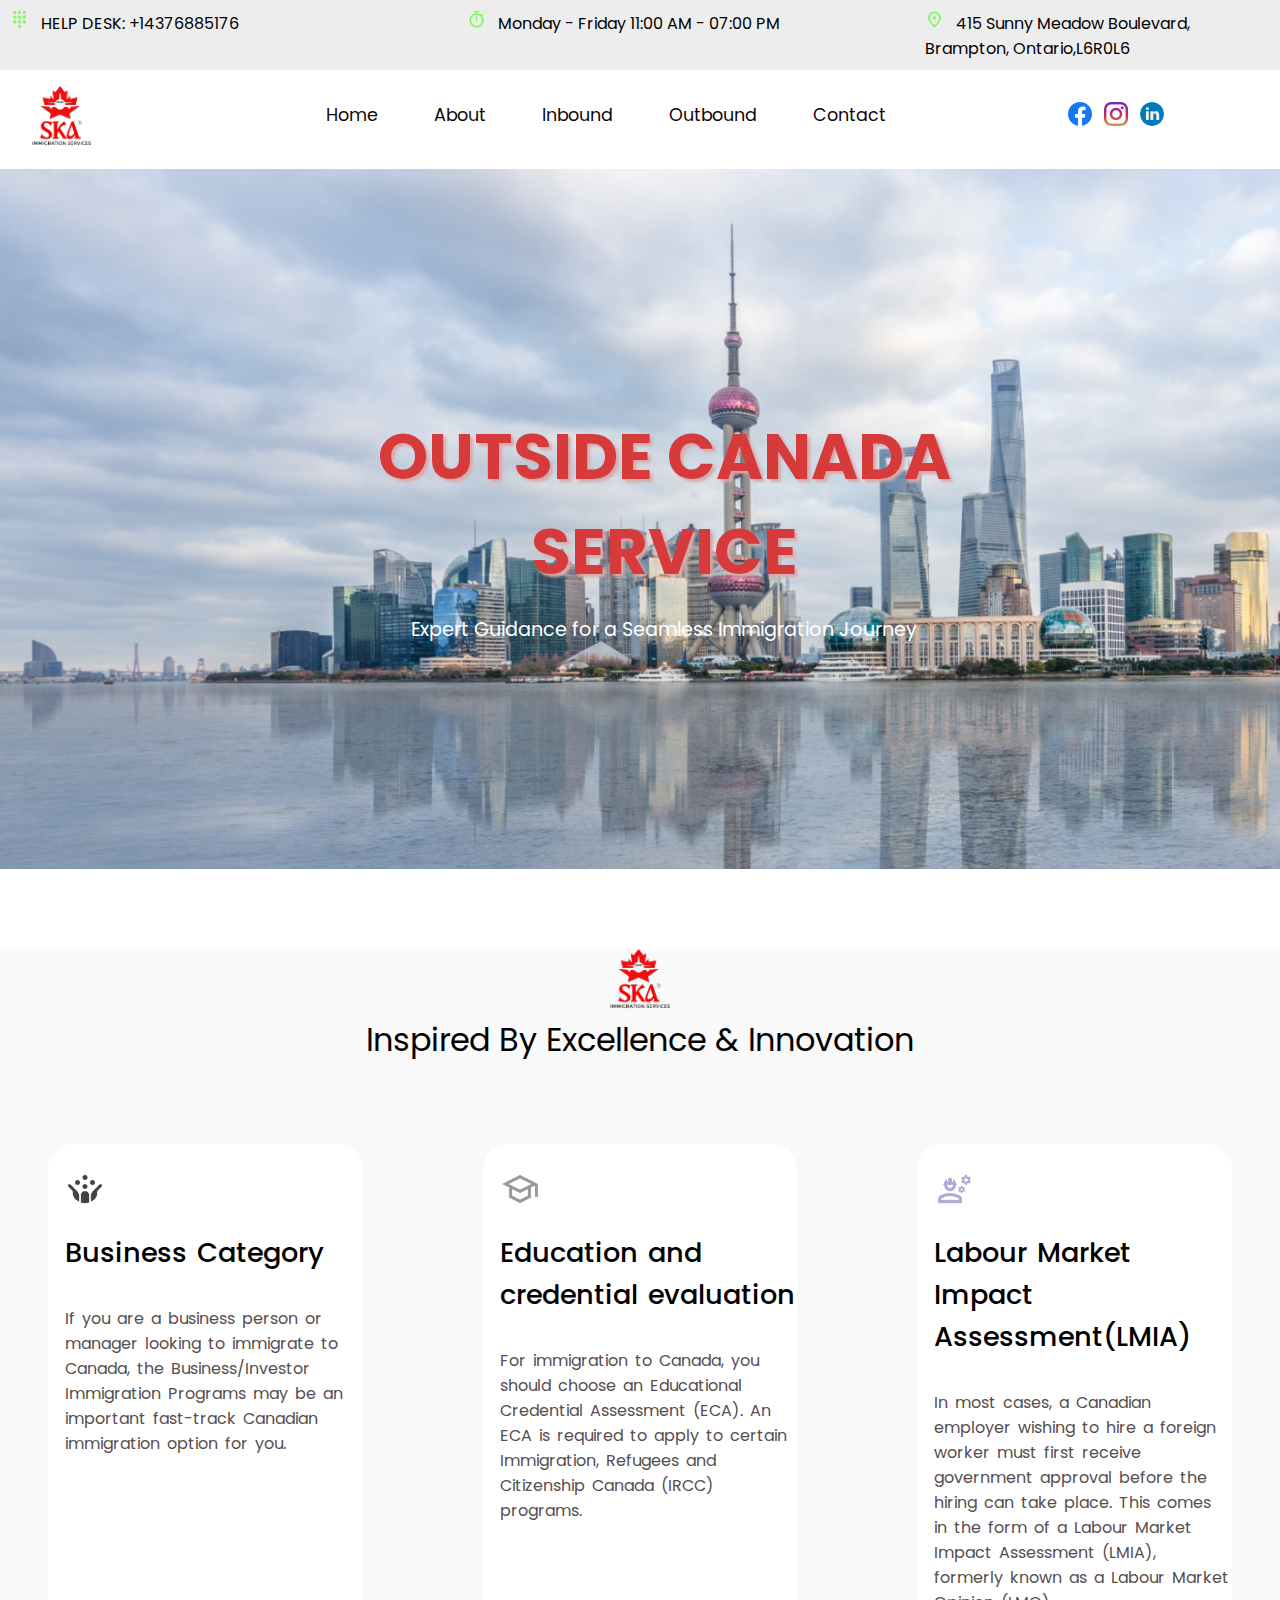
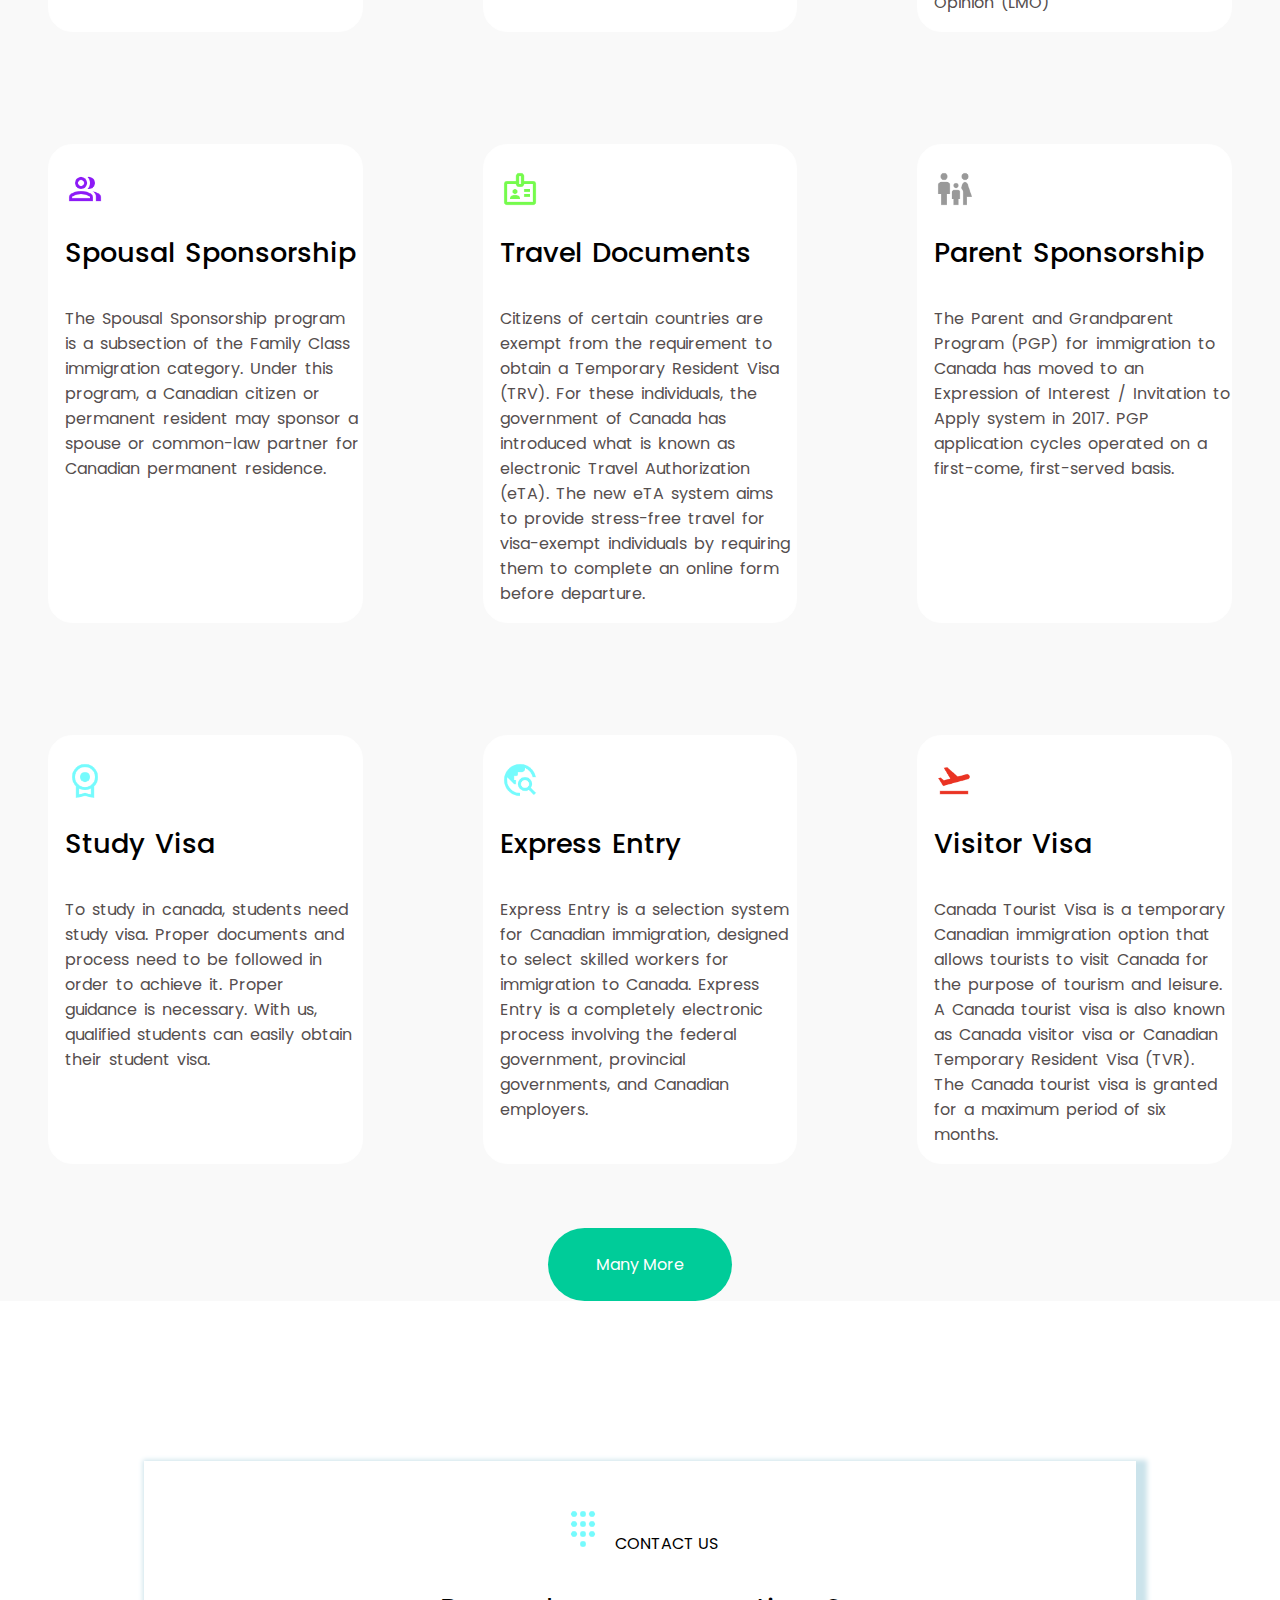
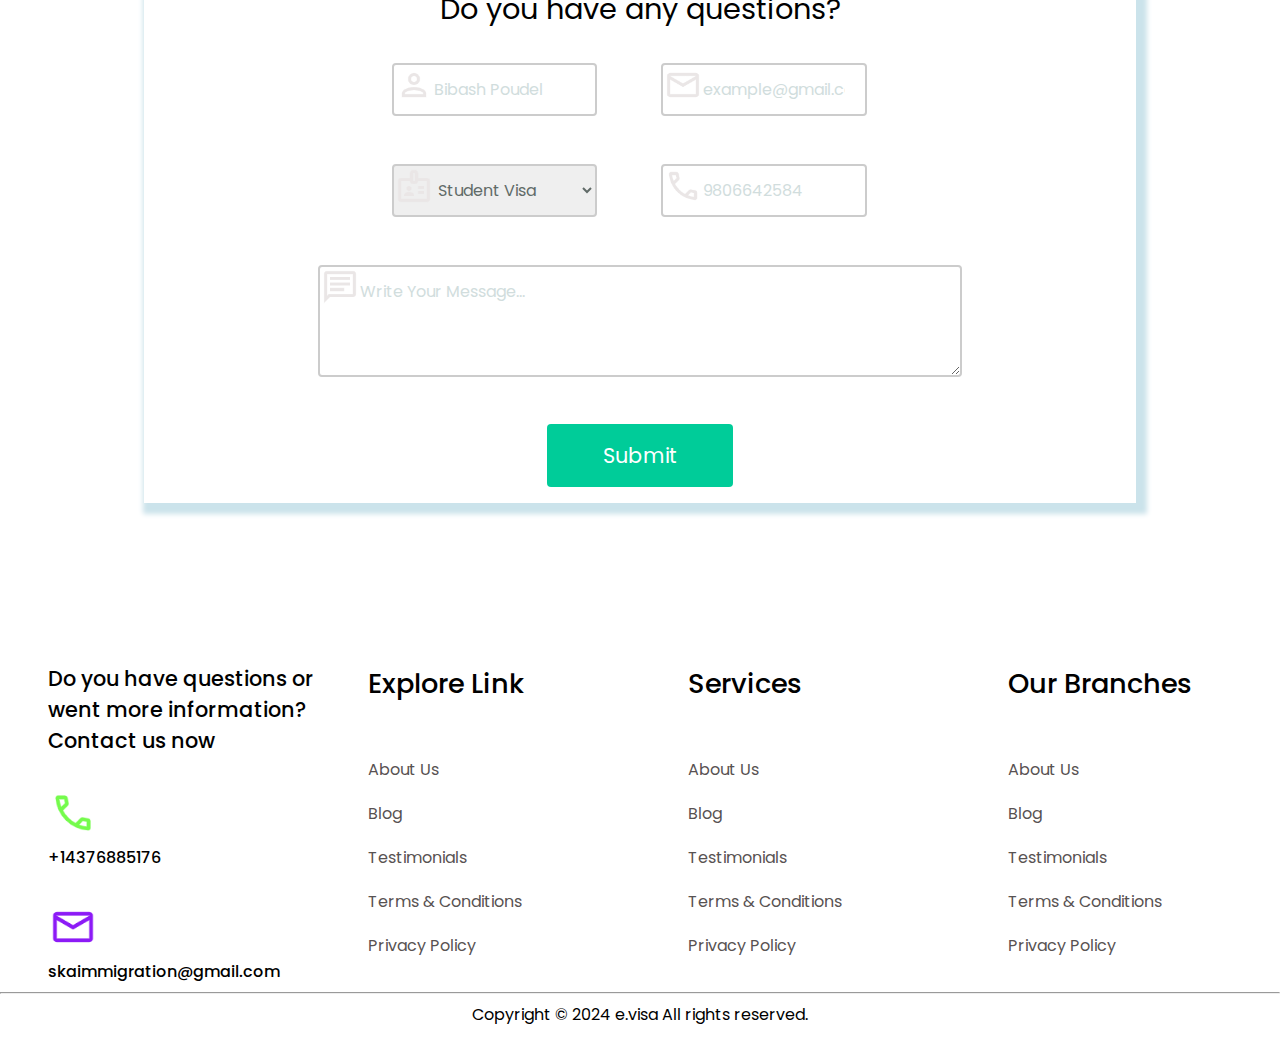
<file: outbound.html>
<!DOCTYPE html>
<html lang="en">
<head>
    <meta charset="UTF-8">
    <meta name="viewport" content="width=device-width, initial-scale=1.0">
    <title>Document</title>
    <link rel="preconnect" href="https://fonts.googleapis.com">
<link rel="preconnect" href="https://fonts.gstatic.com" crossorigin>
<link href="https://fonts.googleapis.com/css2?family=Montserrat:ital,wght@0,100..900;1,100..900&display=swap" rel="stylesheet">
    <link rel="stylesheet" href="outbound.css">
    <link rel="stylesheet" href="https://cdnjs.cloudflare.com/ajax/libs/font-awesome/6.3.0/css/all.min.css">
    <script src="contact.js" defer></script>
</head>
<body>
    <div class="container">
        <div class="contact-details align-items justify-content">
            <div class="contact-text-center">
                <div class="left">
                        <img src="image/keypad.png" alt="" class="keypad">
                        <span class="textFirst">HELP DESK: +14376885176</span>
                        
    
                </div>
                <div class="middle">
                    <img src="image/timer.png" alt="" class="keypad">
                    <span class="textFirst">Monday - Friday 11:00 AM - 07:00 PM</span>
                </div>
                <div class="right">
                    <img src="image/location.png" alt="" class="keypad">
                    <span class="textFirst">415 Sunny Meadow Boulevard, Brampton, Ontario,L6R0L6</span>
                </div>
            </div>
            <nav class="navbar">
                <div class="navi">
                    <div class="left">
                        <img src="image/ska-removebg-preview.png" alt="">
                    </div>
                    <div class="middle middle1">
                        <a href="index.html">Home</a>
                        <a href="about.html">About</a>
                        <a href="inbound.html">Inbound</a>
                        <a href="outbound.html">Outbound</a>
                        <!-- <a href="#">Blog</a> -->
                        <a href="contact.html">Contact</a>
                    </div>
                    <div class="right btn btn1">
                        <a href="#"><img src="image/facebook_5968764.png" alt=""></a>
                        <a href="https://www.instagram.com/skaimmigrationservices/"><img src="image/instagram_174855 (1).png" alt=""></a>
                        <a href="#"><img src="image/linkedin_145807.png" alt=""></a>
                    </div>
                    <div class="burger"><i class="fa-solid fa-bars"></i></div>
    
                </div>
            </nav>

        <div class="belownav">
            <div class="imgtext">
                <h1 class="headingtext">
                    OUTSIDE CANADA<br> SERVICE
                </h1>
                <p class="para">Expert Guidance for a Seamless Immigration Journey</p>
<!--
               <div class="secondbtn">
                <button class="first">Book Appointment</button>
                <button class="second">Read Story</button>
               </div>
               
        -->
        
            </div>
        
       </div>
     </div>
    </div>



   <!--service-->


   <div class="container">
    <div class="wholeservicepage secondpage">
        <div class="img">
            <img src="image/ska-removebg-preview.png" alt="" height="60px">
            <h1>Inspired By Excellence & Innovation</h1>
        </div>

        
        <div class="typesofvisas">
            <div class="visalist">



                <div class="expressentry sameclassvisa">
                <img src="image/crowdsource_20dp_FILL0_wght400_GRAD0_opsz20.png" alt="" class="expressentryimg">
                    <h1>Business Category</h1>
                    <p>
                        If you are a business person or manager looking to immigrate to Canada, the Business/Investor Immigration Programs may be an important fast-track Canadian immigration option for you.
                    </p>
                </div>


                <div class="pnp sameclassvisa">
                <img src="image/school_20dp_FILL0_wght400_GRAD0_opsz20.png" alt="" class="pnpimg">
                    <h1>Education and credential evaluation</h1>
                    <p>
                        For immigration to Canada, you should choose an Educational Credential Assessment (ECA). An ECA is required to apply to certain Immigration, Refugees and Citizenship Canada (IRCC) programs.
                    </p>
                </div>

                <div class="study sameclassvisa">
                    <img src="image/engineering_20dp_FILL0_wght400_GRAD0_opsz20.png" alt="" class="studyimg">
                    <h1>Labour Market Impact Assessment(LMIA)</h1>
                    <p>
                        In most cases, a Canadian employer wishing to hire a foreign worker must first receive government approval before the hiring can take place. This comes in the form of a Labour Market Impact Assessment (LMIA), formerly known as a Labour Market Opinion (LMO)
                    </p>
                </div>

                <div class="Spouse sameclassvisa">
                    <img src="image/group_20dp_FILL0_wght400_GRAD0_opsz20.png" alt="" class="spouseimg">
                    <h1>Spousal Sponsorship</h1>
                    <p>
                        The Spousal Sponsorship program is a subsection of the Family Class immigration category. Under this program, a Canadian citizen or permanent resident may sponsor a spouse or common-law partner for Canadian permanent residence.
                    </p>
                </div>


                <div class="citizen sameclassvisa">
                    <img src="image/badge_20dp_FILL0_wght400_GRAD0_opsz20.png" alt="" class="citizenimg">
                    <h1>Travel Documents</h1>
                    <p>
                        Citizens of certain countries are exempt from the requirement to obtain a Temporary Resident Visa (TRV). For these individuals, the government of Canada has introduced what is known as electronic Travel Authorization (eTA). The new eTA system aims to provide stress-free travel for visa-exempt individuals by requiring them to complete an online form before departure.
                    </p>
                </div>

                <div class="visitorvisa sameclassvisa">
                    <img src="image/family_restroom_20dp_FILL0_wght400_GRAD0_opsz20.png" alt="" class="visitorimg">
                    <h1>Parent Sponsorship</h1>
                    <p>
                        The Parent and Grandparent Program (PGP) for immigration to Canada has moved to an Expression of Interest / Invitation to Apply system in 2017. PGP application cycles operated on a first-come, first-served basis.
                    </p>
                </div>








                <div class="study sameclassvisa">
                    <img src="image/license_20dp_FILL0_wght400_GRAD0_opsz20.png" alt="" class="studyimg">
                    <h1>Study Visa</h1>
                    <p>
                        To study in canada, students need study visa. Proper documents and process need to be followed in order to achieve it. Proper guidance is necessary. With us, qualified students can easily obtain their student visa.
                    </p>
                </div>

                <div class="expressentry sameclassvisa">
                    <img src="image/travel.png" alt="" class="expressentryimg">
                        <h1>Express Entry</h1>
                        <p>
                            Express Entry is a selection system for Canadian immigration, designed to select skilled workers for immigration to Canada. Express Entry is a completely electronic process involving the federal government, provincial governments, and Canadian employers.
                        </p>
                    </div>

                    <div class="visitorvisa sameclassvisa">
                        <img src="image/flight_takeoff_20dp_FILL0_wght400_GRAD0_opsz20.png" alt="" class="visitorimg">
                        <h1>Visitor Visa</h1>
                        <p>
                            Canada Tourist Visa is a temporary Canadian immigration option that allows tourists to visit Canada for the purpose of tourism and leisure. A Canada tourist visa is also known as Canada visitor visa or Canadian Temporary Resident Visa (TVR). The Canada tourist visa is granted for a maximum period of six months.
                        </p>
                    </div>

            </div>
        </div>





        <div class="inboundbtn">
            <a href="contact.html"><button>Many More</button></a>   
        </div>
    </div>
   </div>




    <!--Contact form-->

     <!--Contact form-->

     <div class="container container-form" id="contactme">
        <div class="contact-form">
            <div class="title">
                <img src="image/dialpad_20dp_FILL0_wght400_GRAD0_opsz20.png" alt="" style="height: 40px;">
                <span>CONTACT US</span>

            </div>
            <div class="head">
                Do you have any questions?
            </div>
            <form action="https://api.web3forms.com/submit" method="POST">
                <input type="hidden" name="access_key" value="f3417c7e-8ea4-4ed9-bf4a-4ca48e820a87">
                <div class="firstrow">
                <div class="name">
                <input type="text" name="Name" placeholder="Bibash Poudel" id="username" required>
            </div>
            <div class="mail">
                <input type="email" name="Email" id="email" placeholder="example@gmail.com" required>
            </div>
           
            </div>
            <div class="secondrow">
            <div class="visa">
                <select name="VisaType" id="visatype" aria-placeholder="">
                    <option value="student-visa">Student Visa</option>
                    <option value="Tourist Visa">Tourist Visa</option>
                    <option value="working visa">Working Visa</option>
                    <option value="spousal visa">Spousal Visa</option>
                    <option value="Residence visa">Residence Visa</option>
                    <option value="Others">Others</option>
                </select>
            </div>
            <div class="contact">
                <input type="tel" name="Phone_number" placeholder="9806642584" id="phone" required>
            </div>
            </div>
          
            <div class="fulltext">
                <textarea name="Query" id="message" placeholder="Write Your Message..." required></textarea>
            </div>
            <input type="checkbox" name="botcheck" class="hidden" style="display: none;">
            <div class="submit">
                <button>Submit</button>
            </div>
            </form>
        </div>



    </div>

    <!--last page-footer-->

    <div class="container">
        <div class="footer-content">
            <div class="left">
            <h1>Do you have questions or went more
                information? Contact us now</h1>
                <div class="contact">
            <img src="image/call_20dp_FILL0_wght400_GRAD0_opsz20.png" alt="">
            <p>+14376885176</p>
        </div>
        <div class="mail">
            <img src="image/mail_20dp_FILL0_wght400_GRAD0_opsz20.png" alt="">
            <p>skaimmigration@gmail.com</p>
        </div>
            </div>
            
            <div class="left1 similar">
                <h1>Explore Link</h1>
                <ul>
                    <li>About Us</li>
                    <li>Blog</li>
                    <li>Testimonials</li>
                    <li>Terms & Conditions</li>
                    <li>Privacy Policy</li>
                </ul>
            </div>

            <div class="middle similar">
                <h1>Services</h1>
                <ul>
                    <li>About Us</li>
                    <li>Blog</li>
                    <li>Testimonials</li>
                    <li>Terms & Conditions</li>
                    <li>Privacy Policy</li>
                </ul>
            </div>


            <div class="right similar">
                <h1>Our Branches</h1>
                <ul>
                    <li>About Us</li>
                    <li>Blog</li>
                    <li>Testimonials</li>
                    <li>Terms & Conditions</li>
                    <li>Privacy Policy</li>
                </ul>
            </div>
            
            

           
            

        </div>
        <hr>
        <p class="footer-para">
            Copyright © 2024 e.visa All rights reserved.
        </p>
    </div>






 
    
    
</body>


</html>
</file>
<file: style.css>
@import 'utilities.css';
@import url('https://fonts.googleapis.com/css2?family=Poppins:wght@100;200;300;400;500;600;700&display=swap');

:root {
    --primary: rgb(228, 242, 228);
    --secondary: rgb(131, 173, 118);
    --ternary: rgb(181, 206, 181);
    --light: rgb(255, 255, 255);
    --dark: rgb(17, 7, 7);
    --dark2: #f2f7f3;
    --dark3: rgb(238, 237, 237);
    --button: #00cc99;
}

* {
    margin: 0;
    padding: 0;
    box-sizing: border-box;
    font-family: "Poppins", sans-serif;
}

html {
    scroll-behavior: smooth;
}

body {
    opacity: 1;
    transition: opacity 0.5s ease-in-out;
}

body.fade-out {
    opacity: 0;
}

.keypad {
    height: 1.2rem;

}

.contact-text-center {
    display: grid;
    grid-template-columns: repeat(3, 1fr);
    grid-gap: 7rem;
    background-color: var(--dark3);
    padding: .6rem;

}

span {

    margin-left: .5rem;
    margin-top: 3rem;
}

.navbar {
    background-color: var(--light);
    padding: 1rem 0;
    position: sticky;
    top: 0;
    z-index: 1000;

}

.navi {

    display: grid;
    grid-template-columns: repeat(3, 1fr);



}

.navi .left img {
    height: 60px;
    margin-left: 2rem;
}

.navi .right {
    text-align: center;
}

.navi .right a {
    padding-right: .5rem;
}

.navi .middle a {
    text-decoration: none;
    color: var(--dark);
    font-size: 1.1rem;
    padding: 6px;
    transition: all .2s ease;


}

.navi .middle {
    word-spacing: 2.5rem;
    width: 640px;
    margin-top: 1rem;

}

.navi .middle a:hover {
    color: var(--light);
    background-color: var(--dark3);
    border-radius: .5rem;

}

.navi .btn {
    margin-top: 1rem;
}

.navi .btn button {
    padding: .5rem;
    background-color: var(--primary);
    border: none;
    border-radius: .5rem;
    color: var(--dark);
    cursor: pointer;
}

.belownav {
    background-image: url('image/hero_bg1.jpg');
    height: 600px;

}

.belownav .imgtext {
    padding-top: 11rem;
    padding-left: 4rem;
}

.belownav .imgtext .headingtext {
    font-size: 4rem;
}

.belownav .imgtext .para {
    padding: 1rem 0;
    font-size: 1.2rem;
}

.secondbtn .first,
.second {
    padding: 1rem 2rem;
    margin-top: 1rem;
    border-radius: .5rem;
    border: none;
    font-size: 1.3rem;
    cursor: pointer;
    transition: all .2s ease;

}

.secondbtn .first {
    color: var(--light);
    background-color: var(--button);

}

.secondbtn .second {
    color: var(--dark);
    background-color: var(--light);
    margin-left: 1rem;


}

.secondbtn .first:hover {
    background-color: var(--light);
    color: var(--button);
}

.secondbtn .second:hover {
    color: var(--light);
    background-color: skyblue;

}

.logotext {
    text-align: center;
    margin-top: 3rem;
}

.secondpagetext h1 {
    text-align: center;
    padding-top: 3rem;
    font-size: 1.8rem;
    font-weight: 500;
    margin-bottom: 1.5rem;

}

.secondpagetext {
    text-align: center;
}

.typesofvisas .visalist {
    display: grid;
    grid-template-columns: repeat(3, 2fr);
    grid-row-gap: 3rem;
    grid-column-gap: 1.5rem;
    margin-top: 5rem;

}

.typesofvisas .visalist .sameclassvisa {
    border: 1px solid white;
    border-radius: 1.5rem;
    padding-left: 1rem;
    padding-top: 1.5rem;
    background-color: var(--light);
    margin: 0 3rem;
    word-spacing: 3px;
    transition: all .2s ease;
    margin-bottom: 4rem;

}

.secondpage {
    margin-top: 3rem;
    background-color: rgba(249, 249, 249, 0.968);

}

.typesofvisas .visalist .sameclassvisa img {
    height: 40px;
}

.typesofvisas .visalist .sameclassvisa h1 {
    padding: 1rem 0;
    font-weight: 500;
    font-size: 1.7rem;
}

.typesofvisas .visalist .sameclassvisa p {
    padding: 1rem 0;
    color: rgb(85, 78, 78);
    text-align: left;
}

.typesofvisas .visalist .sameclassvisa:hover {
    box-shadow: 0 0 11px rgba(33, 33, 33, .2);
}



.inboundbtn {
    text-align: center;

}

.inboundbtn button {
    padding: 1.5rem 3rem;
    background-color: var(--button);
    color: var(--light);
    border: none;
    border-radius: 3rem;
    font-size: 1rem;
    cursor: pointer;
}


.review .top {
    text-align: center;
    padding-top: 4rem;
}

.review .top h1 {
    margin: 2rem 0;
    font-weight: 450;

}

/* .review .people{
    display: grid;
    grid-template-columns: repeat(6,1fr);
    grid-column-gap: 3rem;
    margin: 3rem 6rem 6rem;
}
.review .people .samer .man1{
    text-align: center;
}
.review .people .samer img{
    height: 100px;
    border-radius: 50%;
    
}
.review .people .samer{
    
    padding: 3rem 2rem 1rem;
    border-radius: 2rem;
    box-shadow: 5px 5px 5px 6px rgb(203, 227, 235);
}
.review .people .samer .text{
    margin-top: 2rem;
    font-weight: 300;
    float: center;
}
.people i{
    background-color: rgb(219, 60, 60);
    height: 35px;
    width: 42px;
    text-align: center;
    padding-top: 10px;
    border-radius: 50%;
    color: var(--light);
    cursor: pointer;
}

.people i:first-child{
    margin-top: 7rem;
    margin-left: 3rem;
    position: absolute;
    left: -.1rem;
    
}
.people i:last-child{
    position: absolute;
    right: -2px;
    margin-top: 7rem;
    margin-right: 3rem;
    
} */


.wrapper {
    max-width: 1100px;
    width: 100%;
    position: relative;
    margin-left: 12rem;
    margin-top: 3rem;
}

.wrapper i {
    top: 50%;
    height: 50px;
    width: 50px;
    cursor: pointer;
    font-size: 1.25rem;
    position: absolute;
    text-align: center;
    line-height: 50px;
    background: #fff;
    border-radius: 50%;
    box-shadow: 0 3px 6px rgba(0, 0, 0, 0.23);
    transform: translateY(-50%);
    transition: transform 0.1s linear;
}

.wrapper i:active {
    transform: translateY(-50%) scale(0.85);
}

.wrapper i:first-child {
    left: -22px;
}

.wrapper i:last-child {
    right: -22px;
}

.wrapper .carousel {
    display: grid;
    grid-auto-flow: column;
    grid-auto-columns: calc((100% / 3) - 12px);
    overflow-x: auto;
    scroll-snap-type: x mandatory;
    gap: 16px;
    border-radius: 8px;
    scroll-behavior: smooth;
    scrollbar-width: none;
}

.carousel::-webkit-scrollbar {
    display: none;
}

.carousel.no-transition {
    scroll-behavior: auto;
}

.carousel.dragging {
    scroll-snap-type: none;
    scroll-behavior: auto;
}

.carousel.dragging .card {
    cursor: grab;
    user-select: none;
}

.carousel :where(.card, .img) {
    display: flex;
    justify-content: center;
    align-items: center;
}

.carousel .card {
    scroll-snap-align: start;
    height: 342px;
    list-style: none;
    background: #fff;
    cursor: pointer;
    padding-bottom: 15px;
    flex-direction: column;
    border-radius: 8px;
}

.carousel .card .img {
    background: #8B53FF;
    height: 148px;
    width: 148px;
    border-radius: 50%;
}

.card .img img {
    width: 140px;
    height: 140px;
    border-radius: 50%;
    object-fit: cover;
    border: 4px solid #fff;
}

.carousel .card h2 {
    font-weight: 500;
    font-size: 1.56rem;
    margin: 30px 0 5px;
}

.carousel .card span {
    color: #6A6D78;
    font-size: 1rem;
    text-align: center;
}

/* @media screen and (max-width: 900px) {
    .wrapper .carousel {
      grid-auto-columns: calc((100% / 2) - 9px);
    }
  }
  @media screen and (max-width: 600px) {
    .wrapper .carousel {
      grid-auto-columns: 100%;
    }
  } */





.burger {
    display: none;
}

.contact-form {
    margin-top: 12rem;
    margin-left: 9rem;
    margin-right: 9rem;
    padding-bottom: 1rem;
    text-align: center;
    box-shadow: 5px 5px 5px 6px rgb(203, 227, 235);


}

.contact-form .head {
    margin: 2rem 0;
    font-size: 1.8rem;

}

.contact-form form .firstrow,
.secondrow,
.thirdrow {
    text-align: center;
    display: grid;
    grid-template-columns: repeat(2, 1fr);
    grid-column-gap: 4rem;
    margin: 0 3rem 2rem;


}

.contact-form .title {
    padding-top: 3rem;
}

.contact-form form .mail,
.contact {
    margin-left: 0px;
}

.contact-form form textarea {

    width: 65%;
    height: 7rem;
    border: 2px solid #ccc;
    box-sizing: border-box;
    border-radius: 4px;
    font-size: 16px;
    padding: 12px 20px 12px 40px;
    background-image: url("image/chat_20dp_FILL0_wght400_GRAD0_opsz20.png");
    background-size: 40px;
    background-repeat: no-repeat;
}

.contact-form form input,
select,
textarea {
    width: 100%;
    border: 2px solid #ccc;
    box-sizing: border-box;
    border-radius: 4px;
    font-size: 16px;
    padding: 12px 20px 12px 40px;
    background-size: 40px;
    background-repeat: no-repeat;

}

::placeholder {
    color: rgb(209, 221, 221);
}

.contact-form form input[id=username] {
    background-image: url("image/person2.png");

}

.contact-form form input[id=email] {
    background-image: url("image/mail.png");
}

.contact-form form input[id=phone] {
    background-image: url("image/phone.png");
}

.contact-form form select[id=visatype] {
    background-image: url("image/visaa.png");


}

.contact-form form select {
    color: #616b68;
}

.contact-form form select:hover {
    cursor: pointer;
}

.contact-form form select option {
    font-size: 1rem;

}

.contact-form form .submit {
    margin-top: 2.5rem;


}

.contact-form form .submit button {
    font-size: 1.3rem;
    padding: 1rem 3.5rem;
    background-color: var(--button);
    box-sizing: border-box;
    border: none;
    border-radius: 4px;
    color: var(--light);
    transition: all .2s ease;
}

.contact-form form .submit button:hover {
    background-color: skyblue;
    color: var(--light);
    cursor: pointer;
}



.footer-content {
    display: grid;
    grid-template-columns: repeat(4, 1fr);
    margin-top: 10rem;
    grid-gap: 3rem;
    margin-left: 3rem;

}

.footer-content .left h1 {
    font-weight: 450;
    font-size: 1.3rem;
    margin-bottom: 2rem;

}

.footer-content .left .contact {
    margin-bottom: 2rem;

}

.footer-content .left img {
    height: 50px;
}

.footer-content .left p {
    font-weight: 500;
}


.footer-content .similar h1 {
    font-weight: 450;
    font-size: 1.7rem;
    margin-bottom: 2rem;
}

.footer-content .similar li {
    list-style-type: none;
    padding-top: 1.2rem;
    color: rgb(88, 82, 82);
}

.footer-content .similar li:hover {
    cursor: pointer;
    color: var(--dark);
}

.container hr {
    margin-top: .5rem;
    color: var(--dark2);
}

.container .footer-para {
    text-align: center;
    margin-top: .5rem;
    margin-bottom: 1rem;
}




@media screen and (max-width: 800px) {

    .contact-text-center {
        display: flex;
        text-align: center;
        justify-content: center;
        gap: 0.5rem;
        font-size: 11px;
        padding: 5px;

        margin: 0;
        padding: 0;
    }

    .contact-text-center .left span {

        margin: 0;
    }

    .left img,
    .middle img,
    .right img {
        display: none;
    }

    .navi .left img {
        display: block;
        margin-left: 10px;
    }

    .navbar .navi {
        flex-direction: column;
        position: relative;
        display: flex;
        align-items: center;

    }

    .left {
        width: 90vw;
        display: flex;
        justify-content: center;
        align-items: center;

    }

    .burger {
        position: absolute;
        right: 10px;
        font-size: 1.2rem;
        display: block;
        top: 0px;
    }

    .navi .middle,
    .navi .right {
        display: none;
    }

    .middle1.active {
        display: flex;
        flex-direction: column;
        align-items: center;
        justify-content: center;
    }

    .btn1.active {

        display: flex;
        align-items: center;
        justify-content: center;
        margin-left: 30px;





    }

    .btn1 img {
        display: flex;

    }

    .left1 img,
    .middle1 img,
    .right1 img {
        display: none;
    }



    .belownav {
        display: inline;
        position: relative;
        height: 100vh;
        width: 100vw;

    }

    .belownav .imgtext .headingtext {

        font-size: 1.3rem;
    }

    .belownav .imgtext {


        padding-top: 1rem;
        padding-left: 1rem;
    }





    .secondbtn {

        flex-direction: column;
        display: flex;
        justify-content: flex-end;
        align-items: center;


    }

    .secondbtn a {
        text-decoration: none;
    }

    .secondbtn .first {
        width: 30vw;
        height: 10vh;
        display: flex;
        align-items: center;
        justify-content: center;
        font-size: 0.8rem;


    }

    .secondbtn .second {
        font-size: 0.7rem;
        background-color: white;
        width: 20vw;
        height: 10vh;
        display: flex;
        color: black;
        justify-content: center;
        align-items: center;

    }

    .secondbtn .second:hover {
        background-color: skyblue;
        color: white;
    }

    .belownav .imgtext .secondbtn .second {
        text-decoration: none;
    }


    .footer-content {
        display: flex;
        flex-direction: column;
        max-width: 100vw;
        margin: 10px;
    }

    .footer-content .left {
        display: flex;
        flex-direction: column;
        justify-content: flex-start;

    }

    .secondpage {

        display: flex;
        flex-direction: column;

    }

    .typesofvisas .visalist {
        display: flex;
        flex-direction: column;
        gap: 20px;



    }


    .typesofvisas {
        position: relative;
        display: flex;
        flex-direction: column;
        justify-content: space-between;

    }

    .typesofvisas .visalist .sameclassvisa {
        font-size: small;
    }

    .typesofvisas .visalist .sameclassvisa h1 {
        font-size: 1rem;
    }

    .typesofvisas .inboundbtn button {
        padding: 10px;
        font-size: 13px;

    }

    .container-review .review .wrapper {

        margin-left: 0px;

    }

    .container-review .review .wrapper .carousel {
        display: flex;
        flex-direction: column;

    }

    #right {
        display: none;
    }

    #left {
        display: none;
    }

    .contact-form {
        width: 100vw;
        margin: 0;
    }

    .container-form .contact-form form .firstrow {
        display: flex;
        flex-direction: column;
        margin: 2px;
        gap: 10px;
        width: 90vw;


    }

    .container-form .contact-form .secondrow {
        display: flex;
        flex-direction: column;
        margin: 2px;
        margin-top: 10px;
        gap: 10px;
        width: 90vw;
    }

    .container-form .contact-form form {
        display: flex;
        flex-direction: column;
        justify-content: space-between;
    }

    .container-form .contact-form .fulltext {
        width: 90vw;
        margin: 0;

    }

    .container-form .contact-form .fulltext textarea {
        width: 90vw;
        margin: 2px;
    }

    .container-form .contact-form .submit button {
        padding: 10px;
        margin-top: -15px;

    }
}







@media screen and (max-width: 350px) {
    .contact-text-center {
        font-size: 8px;

    }

    .secondbtn .second {
        font-size: 0.6rem;
    }

    .secondbtn .first {
        font-size: 0.6rem;
    }
}
</file>
<file: about.css>
@import 'utilities.css';
@import url('https://fonts.googleapis.com/css2?family=Poppins:wght@100;200;300;400;500;600;700&display=swap');
:root{
   --primary:rgb(228, 242, 228);
   --secondary:rgb(131, 173, 118);
   --ternary:rgb(181, 206, 181);
   --light:rgb(255, 255, 255);
   --dark:rgb(17, 7, 7);
   --dark2:#f2f7f3;
   --dark3:rgb(238, 237, 237);
   --button:#00cc99;
}

*{
    margin: 0;
    padding: 0;
    box-sizing: border-box;
    font-family: "Poppins", sans-serif;
}
html{
    scroll-behavior: smooth;
}


body {
    opacity: 1;
    transition: opacity 0.5s ease-in-out;
}

body.fade-out {
    opacity: 0;
}
.keypad{
    height: 1.2rem;
    
}
.contact-text-center{
    display: grid;
    grid-template-columns: repeat(3,1fr);
    grid-gap: 7rem;
    background-color: var(--dark3);
    padding: .6rem;
    
}
span{
    
    margin-left: .5rem;
    margin-top: 3rem;
}
.navbar{
    background-color: var(--light);
    padding:1rem 0;
    position: sticky;
    top: 0;
    z-index: 1000;
   
}

.navi{
    
    display: grid;
    grid-template-columns: repeat(3,1fr);
    
    
    
}
.navi .left img{
    height: 60px;
    margin-left: 2rem;
}
.navi .right{
    text-align: center;
}
.navi .right a{
    padding-right: .5rem;
}
.navi .middle a{
    text-decoration: none;
    color: var(--dark);
    font-size: 1.1rem;
    padding:6px;
    transition: all .2s ease;

    
}
.navi .middle{
    word-spacing: 2.5rem;
    width: 640px;
    margin-top: 1rem;
    
}
.navi .middle a:hover{
    color: var(--light);
    background-color: var(--dark3);
    border-radius: .5rem;
    
}
.navi .btn{
    margin-top: 1rem;
}
.navi .btn button{
    padding: .5rem;
    background-color: var(--primary);
    border: none;
    border-radius: .5rem;
    color: var(--dark);
    cursor: pointer;
}

.belownav{
    background-image: url('image/aboutbg.jpg');
    background-size: 1540px 1000px;
    background-repeat: no-repeat;
    height: 650px;
    text-align: center;
    padding-top: 7rem;
    
}
.belownav .imgtext{
    padding-top: 11rem;
    padding-left: 4rem;
}
.belownav .imgtext .headingtext{
    font-size: 4rem;
    color: rgb(215, 58, 58);
    text-shadow: 3px 3px 3px #d7abab;
}
.belownav .imgtext .para{
    padding:1rem 0;
    font-size: 1.2rem;
    color: var(--light);
    
}

.secondbtn .first,.second{
    padding: 1rem 2rem;
    margin-top: 1rem;
    border-radius: .5rem;
    border: none;
    font-size: 1.3rem;
    cursor: pointer;
    transition: all .2s ease;

}
.secondbtn .first{
    color: var(--light);
    background-color: var(--button);
    
}
.secondbtn .second{
    color: var(--dark);
    background-color: var(--light);
    margin-left: 1rem;


}
.secondbtn .first:hover{
    background-color: var(--light);
    color: var(--button);
}
.secondbtn .second:hover{
    color: var(--light);
    background-color: skyblue;
    
}

.logotext{
    text-align: center;
    margin-top: 3rem;
}



.vision{
    display: grid;
    grid-template-columns: repeat(2,1fr);
    margin: 8rem 6rem 6rem;
    padding: 3rem;
    box-shadow: 5px 5px 5px 5px #ccc;
}
.vision .img img{
    border-radius: 2rem;
}
.vision .text{
    margin-right: 4rem;
}
.vision .text h1{
    font-weight: 550;
    margin-bottom: 3rem;
}
.vision .text p{
    line-height: 1.4rem;
}

/* .container-counter{
    background-color: #f2f7f3;
}

.container .count{
    display: grid;
    grid-template-columns: repeat(4,1fr);
    margin-left: 3rem;
    padding: 3rem 0;
    
    

}
.count .first{
    text-align: center;
}

.count .first h1{
    padding-bottom: 2rem;
} */

.contact-form{
    margin-top: 15rem;
    margin-left: 9rem;
    margin-right: 9rem;
    padding-bottom: 1rem;
    text-align: center;
    box-shadow: 5px 5px 5px 6px rgb(203, 227, 235);

    
}

.contact-form .head{
    margin: 2rem 0;
    font-size: 1.8rem;
    
}
.contact-form form .firstrow,.secondrow{
    margin-left: 25%;
    display: grid;
    grid-template-columns: repeat(3,1fr);
    grid-column-gap: 4rem;
    grid-row-gap: 3rem;
    margin-bottom: 3rem;
    

}
.contact-form .title{
    padding-top: 3rem;
}

.contact-form form .mail,.contact{
    margin-left: 0px;
}

.contact-form form textarea{
    
    width: 65%;
    height: 7rem;
    border: 2px solid #ccc;
    box-sizing: border-box;
    border-radius: 4px;
    font-size: 16px;
    padding: 12px 20px 12px 40px;
    background-image: url("image/chat_20dp_FILL0_wght400_GRAD0_opsz20.png");
    background-size: 40px;
    background-repeat: no-repeat;
}
.contact-form form input,select,textarea{
    width: 100%;
    border: 2px solid #ccc;
    box-sizing: border-box;
    border-radius: 4px;
    font-size: 16px;
    padding: 12px 20px 12px 40px;
    background-size: 40px;
    background-repeat: no-repeat;
    
}
::placeholder{
    color: rgb(209, 221, 221);
}

.contact-form form input[id=username]{
    background-image: url("image/person2.png");
    
}
.contact-form form input[id=email]{
    background-image: url("image/mail.png");
}
.contact-form form input[id=phone]{
    background-image: url("image/phone.png");
}
.contact-form form select[id=visatype]{
    background-image: url("image/visaa.png");


}
.contact-form form select{
    color: #616b68;
}
.contact-form form select:hover{
    cursor: pointer;
}
.contact-form form select option{
    font-size: 1rem;
    
}
.contact-form form .submit{
    margin-top: 2.5rem;


}
.contact-form form .submit button{
    font-size: 1.3rem;
    padding: 1rem 3.5rem;
    background-color: var(--button);
    box-sizing: border-box;
    border: none;
    border-radius: 4px;
    color: var(--light);
    transition: all .2s ease;
}
.contact-form form .submit button:hover{
    background-color: skyblue;
    color: var(--light);
    cursor: pointer;
}



.footer-content{
    display: grid;
    grid-template-columns: repeat(4,1fr);
    margin-top: 10rem;
    grid-gap: 3rem;
    margin-left: 3rem;

}
.footer-content .left h1{
    font-weight: 450;
    font-size: 1.3rem;
    margin-bottom: 2rem;

}
.footer-content .left .contact{
    margin-bottom: 2rem;
    
}
.footer-content .left img{
    height: 50px;
}
.footer-content .left p{
    font-weight: 500;
}


.footer-content .similar h1{
    font-weight: 450;
    font-size: 1.7rem;
    margin-bottom: 2rem;
}

.footer-content .similar li{
    list-style-type: none;
    padding-top: 1.2rem;
    color: rgb(88, 82, 82);
}
.footer-content .similar li:hover{
    cursor: pointer;
    color: var(--dark) ;
}
.container hr{
    margin-top: .5rem;
    color: var(--dark2);
}
.container .footer-para{
    text-align: center;
    margin-top: .5rem;
    margin-bottom: 1rem;
}

.burger{
    display: none;
}


@media screen and (max-width: 800px) {
    .contact-text-center {
        display: flex;
        text-align: center;
        justify-content: center;
        gap: 0.5rem;
        font-size: 11px;
        padding: 5px;

        margin: 0;
        padding: 0;
    }

    .contact-text-center .left span {

        margin: 0;
    }

    .left img,
    .middle img,
    .right img {
        display: none;
    }

    .navi .left img {
        display: block;
        margin-left: 10px;
    }

    .navbar .navi {
        flex-direction: column;
        position: relative;
        display: flex;
        align-items: center;

    }

    .left {
        width: 90vw;
        display: flex;
        justify-content: center;
        align-items: center;

    }

    .burger {
        position: absolute;
        right: 10px;
        font-size: 1.2rem;
        display: block;
        top: 0px;
    }

    .navi .middle,
    .navi .right {
        display: none;
    }

    .middle1.active {
        display: flex;
        flex-direction: column;
        align-items: center;
        justify-content: center;
    }

    .btn1.active {

        display: flex;
        align-items: center;
        justify-content: center;
        margin-left: 30px;





    }

    .btn1 img {
        display: flex;

    }

    .left1 img,
    .middle1 img,
    .right1 img {
        display: none;
    }
    .belownav{
        height: 100vh;
        width: 100vw;
        margin: 0;
    }
    .belownav .imgtext{
       
     
       display: flex;
       flex-direction: column;
       margin-top:-40px;
       
        
    
    }
    .belownav .imgtext .headingtext {
        margin-right: 40px;
        margin-top: -150px;
        font-size:  3rem;
         
    }
    .belownav .imgtext  .para  {
        font-size: 1.3rem;
        margin-top: 40px;
        margin-right: 50px;
        color: #f7fffd;
    }

    .vision{
        display: flex;
        flex-direction: column;
        max-width: 100vw;
        margin: 0 10px ;
    }
    .vision .img img{
        width: 50vw ;
        height: 20vh;
    }
    .vision .img{
        margin: 0;
    } 
    .vision .text{
        font-size: 0.8rem;
        margin: 0;
        padding: 10px;
    }
    .container-form{
        width: 100vw;
        margin: 0;
        margin-top: 15px;
     }

     .contact-form{
        width: 100vw;
        margin: 0;
        display: flex;
        flex-direction: column;
     }

     .contact-form form .firstrow{
        display: flex;
        flex-direction: column;
        margin-left: 4px ;
        width: 90vw;
     }

     .contact-form form .secondrow{
        display: flex;
        flex-direction: column;
        margin-left: 4px ;
        width: 90vw;
     }
     .contact-form form textarea{
        display: flex;
        flex-direction: column;
        margin-left: 4px ;
        width: 90vw;
     }

     .contact-form form .submit button{
        padding: 10px;
        font-size: 1rem;
     }

     .footer-content {
        display: flex;
        flex-direction: column;
        max-width: 100vw;
        margin: 10px;
    }
    
    .footer-content .left {
        display: flex;
        flex-direction: column;
        justify-content: flex-start;
    
    }

}
@media screen and (max-width: 350px) {
    .contact-text-center {
        font-size: 8px;

    }

    .secondbtn .second {
        font-size: 0.6rem;
    }

    .secondbtn .first {
        font-size: 0.6rem;
    }
}
</file>
<file: contact.css>
@import 'utilities.css';
@import url('https://fonts.googleapis.com/css2?family=Poppins:wght@100;200;300;400;500;600;700&display=swap');
:root{
   --primary:rgb(228, 242, 228);
   --secondary:rgb(131, 173, 118);
   --ternary:rgb(181, 206, 181);
   --light:rgb(255, 255, 255);
   --dark:rgb(17, 7, 7);
   --dark2:#f2f7f3;
   --dark3:rgb(238, 237, 237);
   --button:#00cc99;
}

*{
    margin: 0;
    padding: 0;
    box-sizing: border-box;
    font-family: "Poppins", sans-serif;
}

body {
    opacity: 1;
    transition: opacity 0.5s ease-in-out;
}

body.fade-out {
    opacity: 0;
}

html{
    scroll-behavior: smooth;
}

.keypad{
    height: 1.2rem;
    
}
.contact-text-center{
    display: grid;
    grid-template-columns: repeat(3,1fr);
    grid-gap: 7rem;
    background-color: var(--dark3);
    padding: .6rem;
    
}
span{
    
    margin-left: .5rem;
    margin-top: 3rem;
}
.navbar{
    background-color: var(--light);
    padding:1rem 0;
    position: sticky;
    top: 0;
    z-index: 1000;
   
}

.navi{
    
    display: grid;
    grid-template-columns: repeat(3,1fr);
    
    
    
}
.navi .left img{
    height: 60px;
    margin-left: 2rem;
}
.navi .right{
    text-align: center;
}
.navi .right a{
    padding-right: .5rem;
}
.navi .middle a{
    text-decoration: none;
    color: var(--dark);
    font-size: 1.1rem;
    padding:6px;
    transition: all .2s ease;

    
}
.navi .middle{
    word-spacing: 2.5rem;
    width: 640px;
    margin-top: 1rem;
    
}
.navi .middle a:hover{
    color: var(--light);
    background-color: var(--dark3);
    border-radius: .5rem;
    
}
.navi .btn{
    margin-top: 1rem;
}
.navi .btn button{
    padding: .5rem;
    background-color: var(--primary);
    border: none;
    border-radius: .5rem;
    color: var(--dark);
    cursor: pointer;
}

.belownav{
    background-image: url('image/contactus.jpg');
    background-size: 1550px 900px;
    background-repeat: no-repeat;
    height: 700px;
    
    
    
}
.belownav .imgtext{
    padding-top: 15rem;
    padding-left: 3rem;
}
.belownav .imgtext .headingtext{
    font-size: 4rem;
    color: rgb(215, 58, 58);
    text-shadow: 3px 3px 3px #d7abab;
}
.belownav .imgtext .para{
    padding:1rem 0;
    font-size: 1.2rem;
    color: var(--light);
    
}

.secondbtn .first,.second{
    padding: 1rem 2rem;
    margin-top: 3rem;
    border-radius: .5rem;
    border: none;
    font-size: 1.3rem;
    cursor: pointer;
    transition: all .2s ease;

}
.secondbtn .first{
    color: var(--light);
    background-color: rgb(204, 57, 57);
    
}
.secondbtn .second{
    color: var(--dark);
    background-color: var(--light);
    margin-left: 1rem;


}
.secondbtn .first:hover{
    background-color: var(--light);
    color: var(--button);
}
.secondbtn .second:hover{
    color: var(--light);
    background-color: skyblue;
    
}

.logotext{
    text-align: center;
    margin-top: 3rem;
}



.vision{
    display: grid;
    grid-template-columns: repeat(2,1fr);
    margin: 8rem 6rem 6rem;
    padding: 3rem;
    box-shadow: 5px 5px 5px 5px #ccc;
}
.vision .img img{
    border-radius: 2rem;
}
.vision .text{
    margin-right: 4rem;
}
.vision .text h1{
    font-weight: 550;
    margin-bottom: 3rem;
}
.vision .text p{
    line-height: 1.4rem;
}

/* .container-counter{
    background-color: #f2f7f3;
}

.container .count{
    display: grid;
    grid-template-columns: repeat(4,1fr);
    margin-left: 3rem;
    padding: 3rem 0;
    
    

}
.count .first{
    text-align: center;
}

.count .first h1{
    padding-bottom: 2rem;
} */



.wholeservicepage .img{
    text-align: center;
    margin-top: 5rem;
}
.wholeservicepage .img h1{
    font-weight: 400;
}


.typesofvisas .visalist{
    display: grid;
    grid-template-columns: repeat(3,2fr);
    grid-row-gap: 3rem;
    grid-column-gap: 1.5rem;
    margin-top: 5rem;
    
}
.typesofvisas .visalist .sameclassvisa{
    border: 1px solid white;
    border-radius: 1.5rem;
    padding-left: 1rem;
    padding-top: 1.5rem;
    background-color: var(--light);
    margin: 0 3rem;
    word-spacing: 3px;
    transition: all .2s ease;
    margin-bottom: 4rem;

}
.secondpage{
    margin-top: 3rem;
    background-color: rgba(249, 249, 249, 0.968);
    
}
.typesofvisas .visalist .sameclassvisa img{
    height: 40px;
}
.typesofvisas .visalist .sameclassvisa h1{
    padding: 1rem 0;
    font-weight: 500;
    font-size: 1.7rem;
}
.typesofvisas .visalist .sameclassvisa p{
    padding: 1rem 0;
    color: rgb(85, 78, 78);
    text-align: left;
}

.typesofvisas .visalist .sameclassvisa:hover{
    box-shadow: 0 0 11px rgba(33,33,33,.2);
}


.inboundbtn{
    text-align: center;
    
}
.inboundbtn button{
    padding: 1.5rem 3rem;
    background-color: var(--button);
    color: var(--light);
    border: none;
    border-radius: 3rem;
    font-size: 1rem;
    cursor: pointer;
}




.contact-form{
    margin-top: 10rem;
    margin-left: 9rem;
    margin-right: 9rem;
    padding-bottom: 1rem;
    text-align: center;
    box-shadow: 5px 5px 5px 6px rgb(203, 227, 235);

    
}

.contact-form .head{
    margin: 2rem 0;
    font-size: 1.8rem;
    
}
.contact-form form .firstrow,.secondrow,.thirdrow{
    text-align: center;
    display: grid;
    grid-template-columns: repeat(2,1fr);
    grid-column-gap: 4rem;
    margin: 0 3rem 2rem;
    

}
.contact-form .title{
    padding-top: 3rem;
}

.contact-form form .mail,.contact{
    margin-left: 0px;
}

.contact-form form textarea{
    
    width: 65%;
    height: 7rem;
    border: 2px solid #ccc;
    box-sizing: border-box;
    border-radius: 4px;
    font-size: 16px;
    padding: 12px 20px 12px 40px;
    background-image: url("image/chat_20dp_FILL0_wght400_GRAD0_opsz20.png");
    background-size: 40px;
    background-repeat: no-repeat;
}
.contact-form form input,select,textarea{
    width: 100%;
    border: 2px solid #ccc;
    box-sizing: border-box;
    border-radius: 4px;
    font-size: 16px;
    padding: 12px 20px 12px 40px;
    background-size: 40px;
    background-repeat: no-repeat;
    
}
::placeholder{
    color: rgb(209, 221, 221);
}

.contact-form form input[id=username]{
    background-image: url("image/person2.png");
    
}
.contact-form form input[id=email]{
    background-image: url("image/mail.png");
}
.contact-form form input[id=phone]{
    background-image: url("image/phone.png");
}
.contact-form form select[id=visatype]{
    background-image: url("image/visaa.png");


}
.contact-form form select{
    color: #616b68;
}
.contact-form form select:hover{
    cursor: pointer;
}
.contact-form form select option{
    font-size: 1rem;
    
}
.contact-form form .submit{
    margin-top: 2.5rem;


}
.contact-form form .submit button{
    font-size: 1.3rem;
    padding: 1rem 3.5rem;
    background-color: var(--button);
    box-sizing: border-box;
    border: none;
    border-radius: 4px;
    color: var(--light);
    transition: all .2s ease;
}
.contact-form form .submit button:hover{
    background-color: skyblue;
    color: var(--light);
    cursor: pointer;
}



.footer-content{
    display: grid;
    grid-template-columns: repeat(4,1fr);
    margin-top: 10rem;
    grid-gap: 3rem;
    margin-left: 3rem;

}
.footer-content .left h1{
    font-weight: 450;
    font-size: 1.3rem;
    margin-bottom: 2rem;

}
.footer-content .left .contact{
    margin-bottom: 2rem;
    
}
.footer-content .left img{
    height: 50px;
}
.footer-content .left p{
    font-weight: 500;
}


.footer-content .similar h1{
    font-weight: 450;
    font-size: 1.7rem;
    margin-bottom: 2rem;
}

.footer-content .similar li{
    list-style-type: none;
    padding-top: 1.2rem;
    color: rgb(88, 82, 82);
}
.footer-content .similar li:hover{
    cursor: pointer;
    color: var(--dark) ;
}
.container hr{
    margin-top: .5rem;
    color: var(--dark2);
}
.container .footer-para{
    text-align: center;
    margin-top: .5rem;
    margin-bottom: 1rem;
}


.burger{
    display: none;
}


@media screen and (max-width: 800px) {
    .contact-text-center {
        display: flex;
        text-align: center;
        justify-content: center;
        gap: 0.5rem;
        font-size: 11px;
        padding: 5px;

        margin: 0;
        padding: 0;
    }

    .contact-text-center .left span {

        margin: 0;
    }

    .left img,
    .middle img,
    .right img {
        display: none;
    }

    .navi .left img {
        display: block;
        margin-left: 10px;
    }

    .navbar .navi {
        flex-direction: column;
        position: relative;
        display: flex;
        align-items: center;

    }

    .left {
        width: 90vw;
        display: flex;
        justify-content: center;
        align-items: center;

    }

    .burger {
        position: absolute;
        right: 10px;
        font-size: 1.2rem;
        display: block;
        top: 0px;
    }

    .navi .middle,
    .navi .right {
        display: none;
    }

    .middle1.active {
        display: flex;
        flex-direction: column;
        align-items: center;
        justify-content: center;
    }

    .btn1.active {

        display: flex;
        align-items: center;
        justify-content: center;
        margin-left: 30px;





    }

    .btn1 img {
        display: flex;

    }

    .left1 img,
    .middle1 img,
    .right1 img {
        display: none;
    }
    .container-form{
        width: 100vw;
        margin: 0;
        margin-top: 15px;
     }
     .secondbtn a{
        text-decoration: none;
    }

     .contact-form{
        width: 100vw;
        margin: 0;
        display: flex;
        flex-direction: column;
     }

     .contact-form form .firstrow{
        display: flex;
        flex-direction: column;
        margin-left: 4px ;
        width: 90vw;
     }

     .contact-form form .secondrow,.thirdrow{
        display: flex;
        flex-direction: column;
        margin-left: 4px ;
        width: 90vw;
     }
     .contact-form form textarea{
        display: flex;
        flex-direction: column;
        margin-left: 4px ;
        width: 90vw;
     }

     .contact-form form .submit button{
        padding: 10px;
        font-size: 1rem;
     }

     .footer-content {
        display: flex;
        flex-direction: column;
        max-width: 100vw;
        margin: 10px;
    }
    
    .footer-content .left {
        display: flex;
        flex-direction: column;
        justify-content: flex-start;
    
    }

    .belownav{
        display: flex;
        align-items: center;
        justify-content: center;
    }

    .belownav .imgtext{
        margin-top: 20px;
        padding: 60px;
        display: flex;
        flex-direction: column;
        align-items: center;
         
        
        
    }
    

    .belownav .imgtext .headingtext{
        
        font-size: 2.5rem;
    }

    .belownav .imgtext .secondbtn button{
        padding: 7px;
    }
     
}
@media screen and (max-width: 350px) {
    .contact-text-center {
        font-size: 8px;

    }

    .secondbtn .second {
        font-size: 0.6rem;
    }

    .secondbtn .first {
        font-size: 0.6rem;
    }
}
</file>
<file: inbound.css>
@import 'utilities.css';
@import url('https://fonts.googleapis.com/css2?family=Poppins:wght@100;200;300;400;500;600;700&display=swap');
:root{
   --primary:rgb(228, 242, 228);
   --secondary:rgb(131, 173, 118);
   --ternary:rgb(181, 206, 181);
   --light:rgb(255, 255, 255);
   --dark:rgb(17, 7, 7);
   --dark2:#f2f7f3;
   --dark3:rgb(238, 237, 237);
   --button:#00cc99;
}

*{
    margin: 0;
    padding: 0;
    box-sizing: border-box;
    font-family: "Poppins", sans-serif;
}
html{
    scroll-behavior: smooth;
}


body {
    opacity: 1;
    transition: opacity 0.5s ease-in-out;
}

body.fade-out {
    opacity: 0;
}

.keypad{
    height: 1.2rem;
    
}
.contact-text-center{
    display: grid;
    grid-template-columns: repeat(3,1fr);
    grid-gap: 7rem;
    background-color: var(--dark3);
    padding: .6rem;
    
}
span{
    
    margin-left: .5rem;
    margin-top: 3rem;
}
.navbar{
    background-color: var(--light);
    padding:1rem 0;
    position: sticky;
    top: 0;
    z-index: 1000;
   
}

.navi{
    
    display: grid;
    grid-template-columns: repeat(3,1fr);
    
    
    
}
.navi .left img{
    height: 60px;
    margin-left: 2rem;
}
.navi .right{
    text-align: center;
}
.navi .right a{
    padding-right: .5rem;
}
.navi .middle a{
    text-decoration: none;
    color: var(--dark);
    font-size: 1.1rem;
    padding:6px;
    transition: all .2s ease;

    
}
.navi .middle{
    word-spacing: 2.5rem;
    width: 640px;
    margin-top: 1rem;
    
}
.navi .middle a:hover{
    color: var(--light);
    background-color: var(--dark3);
    border-radius: .5rem;
    
}
.navi .btn{
    margin-top: 1rem;
}
.navi .btn button{
    padding: .5rem;
    background-color: var(--primary);
    border: none;
    border-radius: .5rem;
    color: var(--dark);
    cursor: pointer;
}

.belownav{
    background-image: url('image/inbound.jpg');
    background-size: 1510px 800px;
    background-repeat: no-repeat;
    height: 700px;
    text-align: center;
    padding-top: 7rem;
    
}
.belownav .imgtext{
    padding-top: 7rem;
    padding-left: 4rem;
}
.belownav .imgtext .headingtext{
    font-size: 4rem;
    color: rgb(215, 58, 58);
    text-shadow: 3px 3px 3px #d7abab;
}
.belownav .imgtext .para{
    padding:1rem 0;
    font-size: 1.2rem;
    color: var(--light);
    
}

.secondbtn .first,.second{
    padding: 1rem 2rem;
    margin-top: 1rem;
    border-radius: .5rem;
    border: none;
    font-size: 1.3rem;
    cursor: pointer;
    transition: all .2s ease;

}
.secondbtn .first{
    color: var(--light);
    background-color: var(--button);
    
}
.secondbtn .second{
    color: var(--dark);
    background-color: var(--light);
    margin-left: 1rem;


}
.secondbtn .first:hover{
    background-color: var(--light);
    color: var(--button);
}
.secondbtn .second:hover{
    color: var(--light);
    background-color: skyblue;
    
}

.logotext{
    text-align: center;
    margin-top: 3rem;
}



.vision{
    display: grid;
    grid-template-columns: repeat(2,1fr);
    margin: 8rem 6rem 6rem;
    padding: 3rem;
    box-shadow: 5px 5px 5px 5px #ccc;
}
.vision .img img{
    border-radius: 2rem;
}
.vision .text{
    margin-right: 4rem;
}
.vision .text h1{
    font-weight: 550;
    margin-bottom: 3rem;
}
.vision .text p{
    line-height: 1.4rem;
}

/* .container-counter{
    background-color: #f2f7f3;
}

.container .count{
    display: grid;
    grid-template-columns: repeat(4,1fr);
    margin-left: 3rem;
    padding: 3rem 0;
    
    

}
.count .first{
    text-align: center;
}

.count .first h1{
    padding-bottom: 2rem;
} */



.wholeservicepage .img{
    text-align: center;
    margin-top: 5rem;
}
.wholeservicepage .img h1{
    font-weight: 400;
}


.typesofvisas .visalist{
    display: grid;
    grid-template-columns: repeat(3,2fr);
    grid-row-gap: 3rem;
    grid-column-gap: 1.5rem;
    margin-top: 5rem;
    
}
.typesofvisas .visalist .sameclassvisa{
    border: 1px solid white;
    border-radius: 1.5rem;
    padding-left: 1rem;
    padding-top: 1.5rem;
    background-color: var(--light);
    margin: 0 3rem;
    word-spacing: 3px;
    transition: all .2s ease;
    margin-bottom: 4rem;

}
.secondpage{
    margin-top: 3rem;
    background-color: rgba(249, 249, 249, 0.968);
    
}
.typesofvisas .visalist .sameclassvisa img{
    height: 40px;
}
.typesofvisas .visalist .sameclassvisa h1{
    padding: 1rem 0;
    font-weight: 500;
    font-size: 1.7rem;
}
.typesofvisas .visalist .sameclassvisa p{
    padding: 1rem 0;
    color: rgb(85, 78, 78);
    text-align: left;
}

.typesofvisas .visalist .sameclassvisa:hover{
    box-shadow: 0 0 11px rgba(33,33,33,.2);
}


.inboundbtn{
    text-align: center;
    
}
.inboundbtn button{
    padding: 1.5rem 3rem;
    background-color: var(--button);
    color: var(--light);
    border: none;
    border-radius: 3rem;
    font-size: 1rem;
    cursor: pointer;
}




.contact-form{
    margin-top: 10rem;
    margin-left: 9rem;
    margin-right: 9rem;
    padding-bottom: 1rem;
    text-align: center;
    box-shadow: 5px 5px 5px 6px rgb(203, 227, 235);

    
}

.contact-form .head{
    margin: 2rem 0;
    font-size: 1.8rem;
    
}
.contact-form form .firstrow,.secondrow{
    margin-left: 25%;
    display: grid;
    grid-template-columns: repeat(3,1fr);
    grid-column-gap: 4rem;
    grid-row-gap: 3rem;
    margin-bottom: 3rem;
    

}
.contact-form .title{
    padding-top: 3rem;
}

.contact-form form .mail,.contact{
    margin-left: 0px;
}

.contact-form form textarea{
    
    width: 65%;
    height: 7rem;
    border: 2px solid #ccc;
    box-sizing: border-box;
    border-radius: 4px;
    font-size: 16px;
    padding: 12px 20px 12px 40px;
    background-image: url("image/chat_20dp_FILL0_wght400_GRAD0_opsz20.png");
    background-size: 40px;
    background-repeat: no-repeat;
}
.contact-form form input,select,textarea{
    width: 100%;
    border: 2px solid #ccc;
    box-sizing: border-box;
    border-radius: 4px;
    font-size: 16px;
    padding: 12px 20px 12px 40px;
    background-size: 40px;
    background-repeat: no-repeat;
    
}
::placeholder{
    color: rgb(209, 221, 221);
}

.contact-form form input[id=username]{
    background-image: url("image/person2.png");
    
}
.contact-form form input[id=email]{
    background-image: url("image/mail.png");
}
.contact-form form input[id=phone]{
    background-image: url("image/phone.png");
}
.contact-form form select[id=visatype]{
    background-image: url("image/visaa.png");


}
.contact-form form select{
    color: #616b68;
}
.contact-form form select:hover{
    cursor: pointer;
}
.contact-form form select option{
    font-size: 1rem;
    
}
.contact-form form .submit{
    margin-top: 2.5rem;


}
.contact-form form .submit button{
    font-size: 1.3rem;
    padding: 1rem 3.5rem;
    background-color: var(--button);
    box-sizing: border-box;
    border: none;
    border-radius: 4px;
    color: var(--light);
    transition: all .2s ease;
}
.contact-form form .submit button:hover{
    background-color: skyblue;
    color: var(--light);
    cursor: pointer;
}



.footer-content{
    display: grid;
    grid-template-columns: repeat(4,1fr);
    margin-top: 10rem;
    grid-gap: 3rem;
    margin-left: 3rem;

}
.footer-content .left h1{
    font-weight: 450;
    font-size: 1.3rem;
    margin-bottom: 2rem;

}
.footer-content .left .contact{
    margin-bottom: 2rem;
    
}
.footer-content .left img{
    height: 50px;
}
.footer-content .left p{
    font-weight: 500;
}


.footer-content .similar h1{
    font-weight: 450;
    font-size: 1.7rem;
    margin-bottom: 2rem;
}

.footer-content .similar li{
    list-style-type: none;
    padding-top: 1.2rem;
    color: rgb(88, 82, 82);
}
.footer-content .similar li:hover{
    cursor: pointer;
    color: var(--dark) ;
}
.container hr{
    margin-top: .5rem;
    color: var(--dark2);
}
.container .footer-para{
    text-align: center;
    margin-top: .5rem;
    margin-bottom: 1rem;
}



.burger{
    display: none;
}


@media screen and (max-width: 800px) {
     
    
    .contact-text-center {
        display: flex;
        text-align: center;
        justify-content: center;
        gap: 0.5rem;
        font-size: 11px;
        padding: 5px;

        margin: 0;
        padding: 0;
    }

    .contact-text-center .left span {

        margin: 0;
    }

    .left img,
    .middle img,
    .right img {
        display: none;
    }

    .navi .left img {
        display: block;
        margin-left: 10px;
    }

    .navbar .navi {
        flex-direction: column;
        position: relative;
        display: flex;
        align-items: center;

    }

    .left {
        width: 90vw;
        display: flex;
        justify-content: center;
        align-items: center;

    }

    .burger {
        position: absolute;
        right: 10px;
        font-size: 1.2rem;
        display: block;
        top: 0px;
    }

    .navi .middle,
    .navi .right {
        display: none;
    }

    .middle1.active {
        display: flex;
        flex-direction: column;
        align-items: center;
        justify-content: center;
    }

    .btn1.active {

        display: flex;
        align-items: center;
        justify-content: center;
        margin-left: 30px;





    }

    .btn1 img {
        display: flex;

    }

    .left1 img,
    .middle1 img,
    .right1 img {
        display: none;
    }

    .belownav{
        height: 100vh;
        width: 100vw;
    }
    .belownav .imgtext{
       
     
       display: flex;
       flex-direction: column;
       margin-top:-40px;
       
        
    
    }
    .belownav .imgtext .headingtext {
        margin-right: 40px;
        margin-top: -50px;
        font-size:  3rem;
         
    }
    .belownav .imgtext  .para  {
        font-size: 1.3rem;
         
        margin-top: 50px;
        margin-right: 50px;
    }
    .secondpage{
     
        display: flex;
        flex-direction: column;
        
     }
     .typesofvisas .visalist{
        display: flex;
        flex-direction: column;
        gap: 20px;
        
        
         
     }
    
    
     .typesofvisas{
        position: relative;
        display: flex;
        flex-direction: column;
        justify-content: space-between;
      
     }
    
     .typesofvisas .visalist .sameclassvisa{
        font-size: small;
     }
     .typesofvisas .visalist .sameclassvisa h1{
        font-size: 1rem;
     }
      
     .secondpage .inboundbtn button{
        font-size: 0.8rem;
        padding: 20px;
     }
     .container-form{
        width: 100vw;
        margin: 0;
        margin-top: 15px;
     }

     .contact-form{
        width: 100vw;
        margin: 0;
        display: flex;
        flex-direction: column;
     }

     .contact-form form .firstrow{
        display: flex;
        flex-direction: column;
        margin-left: 4px ;
        width: 90vw;
     }

     .contact-form form .secondrow{
        display: flex;
        flex-direction: column;
        margin-left: 4px ;
        width: 90vw;
     }
     .contact-form form textarea{
        display: flex;
        flex-direction: column;
        margin-left: 4px ;
        width: 90vw;
     }

     .contact-form form .submit button{
        padding: 10px;
        font-size: 1rem;
     }

     .footer-content {
        display: flex;
        flex-direction: column;
        max-width: 100vw;
        margin: 10px;
    }
    
    .footer-content .left {
        display: flex;
        flex-direction: column;
        justify-content: flex-start;
    
    }

      
      

}
@media screen and (max-width: 350px) {
    .contact-text-center {
        font-size: 8px;

    }

    .secondbtn .second {
        font-size: 0.6rem;
    }

    .secondbtn .first {
        font-size: 0.6rem;
    }
}
</file>
<file: outbound.css>
@import 'utilities.css';
@import url('https://fonts.googleapis.com/css2?family=Poppins:wght@100;200;300;400;500;600;700&display=swap');
:root{
   --primary:rgb(228, 242, 228);
   --secondary:rgb(131, 173, 118);
   --ternary:rgb(181, 206, 181);
   --light:rgb(255, 255, 255);
   --dark:rgb(17, 7, 7);
   --dark2:#f2f7f3;
   --dark3:rgb(238, 237, 237);
   --button:#00cc99;
}

*{
    margin: 0;
    padding: 0;
    box-sizing: border-box;
    font-family: "Poppins", sans-serif;
}
html{
    scroll-behavior: smooth;
}

body {
    opacity: 1;
    transition: opacity 0.5s ease-in-out;
}

body.fade-out {
    opacity: 0;
}

.keypad{
    height: 1.2rem;
    
}
.contact-text-center{
    display: grid;
    grid-template-columns: repeat(3,1fr);
    grid-gap: 7rem;
    background-color: var(--dark3);
    padding: .6rem;
    
}
span{
    
    margin-left: .5rem;
    margin-top: 3rem;
}
.navbar{
    background-color: var(--light);
    padding:1rem 0;
    position: sticky;
    top: 0;
    z-index: 1000;
   
}

.navi{
    
    display: grid;
    grid-template-columns: repeat(3,1fr);
    
    
    
}
.navi .left img{
    height: 60px;
    margin-left: 2rem;
}
.navi .right{
    text-align: center;
}
.navi .right a{
    padding-right: .5rem;
}
.navi .middle a{
    text-decoration: none;
    color: var(--dark);
    font-size: 1.1rem;
    padding:6px;
    transition: all .2s ease;

    
}
.navi .middle{
    word-spacing: 2.5rem;
    width: 640px;
    margin-top: 1rem;
    
}
.navi .middle a:hover{
    color: var(--light);
    background-color: var(--dark3);
    border-radius: .5rem;
    
}
.navi .btn{
    margin-top: 1rem;
}
.navi .btn button{
    padding: .5rem;
    background-color: var(--primary);
    border: none;
    border-radius: .5rem;
    color: var(--dark);
    cursor: pointer;
}

.belownav{
    background-image: url('image/outbound.jpg');
    background-size: 1550px 900px;
    background-repeat: no-repeat;
    height: 700px;
    text-align: center;
    padding-top: 7rem;
    
}
.belownav .imgtext{
    padding-top: 8rem;
    padding-left: 3rem;
}
.belownav .imgtext .headingtext{
    font-size: 4rem;
    color: rgb(215, 58, 58);
    text-shadow: 3px 3px 3px #d7abab;
}
.belownav .imgtext .para{
    padding:1rem 0;
    font-size: 1.2rem;
    color: var(--light);
    
}

.secondbtn .first,.second{
    padding: 1rem 2rem;
    margin-top: 1rem;
    border-radius: .5rem;
    border: none;
    font-size: 1.3rem;
    cursor: pointer;
    transition: all .2s ease;

}
.secondbtn .first{
    color: var(--light);
    background-color: var(--button);
    
}
.secondbtn .second{
    color: var(--dark);
    background-color: var(--light);
    margin-left: 1rem;


}
.secondbtn .first:hover{
    background-color: var(--light);
    color: var(--button);
}
.secondbtn .second:hover{
    color: var(--light);
    background-color: skyblue;
    
}

.logotext{
    text-align: center;
    margin-top: 3rem;
}



.vision{
    display: grid;
    grid-template-columns: repeat(2,1fr);
    margin: 8rem 6rem 6rem;
    padding: 3rem;
    box-shadow: 5px 5px 5px 5px #ccc;
}
.vision .img img{
    border-radius: 2rem;
}
.vision .text{
    margin-right: 4rem;
}
.vision .text h1{
    font-weight: 550;
    margin-bottom: 3rem;
}
.vision .text p{
    line-height: 1.4rem;
}

/* .container-counter{
    background-color: #f2f7f3;
}

.container .count{
    display: grid;
    grid-template-columns: repeat(4,1fr);
    margin-left: 3rem;
    padding: 3rem 0;
    
    

}
.count .first{
    text-align: center;
}

.count .first h1{
    padding-bottom: 2rem;
} */



.wholeservicepage .img{
    text-align: center;
    margin-top: 5rem;
}
.wholeservicepage .img h1{
    font-weight: 400;
}


.typesofvisas .visalist{
    display: grid;
    grid-template-columns: repeat(3,2fr);
    grid-row-gap: 3rem;
    grid-column-gap: 1.5rem;
    margin-top: 5rem;
    
}
.typesofvisas .visalist .sameclassvisa{
    border: 1px solid white;
    border-radius: 1.5rem;
    padding-left: 1rem;
    padding-top: 1.5rem;
    background-color: var(--light);
    margin: 0 3rem;
    word-spacing: 3px;
    transition: all .2s ease;
    margin-bottom: 4rem;

}
.secondpage{
    margin-top: 3rem;
    background-color: rgba(249, 249, 249, 0.968);
    
}
.typesofvisas .visalist .sameclassvisa img{
    height: 40px;
}
.typesofvisas .visalist .sameclassvisa h1{
    padding: 1rem 0;
    font-weight: 500;
    font-size: 1.7rem;
}
.typesofvisas .visalist .sameclassvisa p{
    padding: 1rem 0;
    color: rgb(85, 78, 78);
    text-align: left;
}

.typesofvisas .visalist .sameclassvisa:hover{
    box-shadow: 0 0 11px rgba(33,33,33,.2);
}


.inboundbtn{
    text-align: center;
    
}
.inboundbtn button{
    padding: 1.5rem 3rem;
    background-color: var(--button);
    color: var(--light);
    border: none;
    border-radius: 3rem;
    font-size: 1rem;
    cursor: pointer;
}




.contact-form{
    margin-top: 10rem;
    margin-left: 9rem;
    margin-right: 9rem;
    padding-bottom: 1rem;
    text-align: center;
    box-shadow: 5px 5px 5px 6px rgb(203, 227, 235);

    
}

.contact-form .head{
    margin: 2rem 0;
    font-size: 1.8rem;
    
}
.contact-form form .firstrow,.secondrow{
    margin-left: 25%;
    display: grid;
    grid-template-columns: repeat(3,1fr);
    grid-column-gap: 4rem;
    grid-row-gap: 3rem;
    margin-bottom: 3rem;
    

}
.contact-form .title{
    padding-top: 3rem;
}

.contact-form form .mail,.contact{
    margin-left: 0px;
}

.contact-form form textarea{
    
    width: 65%;
    height: 7rem;
    border: 2px solid #ccc;
    box-sizing: border-box;
    border-radius: 4px;
    font-size: 16px;
    padding: 12px 20px 12px 40px;
    background-image: url("image/chat_20dp_FILL0_wght400_GRAD0_opsz20.png");
    background-size: 40px;
    background-repeat: no-repeat;
}
.contact-form form input,select,textarea{
    width: 100%;
    border: 2px solid #ccc;
    box-sizing: border-box;
    border-radius: 4px;
    font-size: 16px;
    padding: 12px 20px 12px 40px;
    background-size: 40px;
    background-repeat: no-repeat;
    
}
::placeholder{
    color: rgb(209, 221, 221);
}

.contact-form form input[id=username]{
    background-image: url("image/person2.png");
    
}
.contact-form form input[id=email]{
    background-image: url("image/mail.png");
}
.contact-form form input[id=phone]{
    background-image: url("image/phone.png");
}
.contact-form form select[id=visatype]{
    background-image: url("image/visaa.png");


}
.contact-form form select{
    color: #616b68;
}
.contact-form form select:hover{
    cursor: pointer;
}
.contact-form form select option{
    font-size: 1rem;
    
}
.contact-form form .submit{
    margin-top: 2.5rem;


}
.contact-form form .submit button{
    font-size: 1.3rem;
    padding: 1rem 3.5rem;
    background-color: var(--button);
    box-sizing: border-box;
    border: none;
    border-radius: 4px;
    color: var(--light);
    transition: all .2s ease;
}
.contact-form form .submit button:hover{
    background-color: skyblue;
    color: var(--light);
    cursor: pointer;
}



.footer-content{
    display: grid;
    grid-template-columns: repeat(4,1fr);
    margin-top: 10rem;
    grid-gap: 3rem;
    margin-left: 3rem;

}
.footer-content .left h1{
    font-weight: 450;
    font-size: 1.3rem;
    margin-bottom: 2rem;

}
.footer-content .left .contact{
    margin-bottom: 2rem;
    
}
.footer-content .left img{
    height: 50px;
}
.footer-content .left p{
    font-weight: 500;
}


.footer-content .similar h1{
    font-weight: 450;
    font-size: 1.7rem;
    margin-bottom: 2rem;
}

.footer-content .similar li{
    list-style-type: none;
    padding-top: 1.2rem;
    color: rgb(88, 82, 82);
}
.footer-content .similar li:hover{
    cursor: pointer;
    color: var(--dark) ;
}
.container hr{
    margin-top: .5rem;
    color: var(--dark2);
}
.container .footer-para{
    text-align: center;
    margin-top: .5rem;
    margin-bottom: 1rem;
}


.burger{
    display: none;
}

@media screen and (max-width: 800px) {
    .contact-text-center {
        display: flex;
        text-align: center;
        justify-content: center;
        gap: 0.5rem;
        font-size: 11px;
        padding: 5px;

        margin: 0;
        padding: 0;
    }

    .contact-text-center .left span {

        margin: 0;
    }

    .left img,
    .middle img,
    .right img {
        display: none;
    }

    .navi .left img {
        display: block;
        margin-left: 10px;
    }

    .navbar .navi {
        flex-direction: column;
        position: relative;
        display: flex;
        align-items: center;

    }

    .left {
        width: 90vw;
        display: flex;
        justify-content: center;
        align-items: center;

    }

    .burger {
        position: absolute;
        right: 10px;
        font-size: 1.2rem;
        display: block;
        top: 0px;
    }

    .navi .middle,
    .navi .right {
        display: none;
    }

    .middle1.active {
        display: flex;
        flex-direction: column;
        align-items: center;
        justify-content: center;
    }

    .btn1.active {

        display: flex;
        align-items: center;
        justify-content: center;
        margin-left: 30px;





    }

    .btn1 img {
        display: flex;

    }

    .left1 img,
    .middle1 img,
    .right1 img {
        display: none;
    }
    .belownav{
        display: flex;
        align-items: center;
        justify-content: center;
    }

    .belownav .imgtext{
     
        padding: 60px;
        display: flex;
        flex-direction: column;
        align-items: center;
        
        
    }
    .belownav .imgtext .headingtext {
        margin-right: 40px;
        margin-top: -30px;
        font-size:  3rem;
         
    }
    .belownav .imgtext  .para  {
        font-size: 1.3rem;
         
        margin-top: 50px;
        margin-right: 50px;
    }

    .secondpage{
     
        display: flex;
        flex-direction: column;
        
     }
     .typesofvisas .visalist{
        display: flex;
        flex-direction: column;
        gap: 20px;
        
        
         
     }
    
    
     .typesofvisas{
        position: relative;
        display: flex;
        flex-direction: column;
        justify-content: space-between;
      
     }
    
     .typesofvisas .visalist .sameclassvisa{
        font-size: small;
     }
     .typesofvisas .visalist .sameclassvisa h1{
        font-size: 1rem;
     }
      
     .secondpage .inboundbtn button{
        font-size: 0.8rem;
        padding: 20px;
     }
     .container-form{
        width: 100vw;
        margin: 0;
        margin-top: 15px;
     }

     .contact-form{
        width: 100vw;
        margin: 0;
        display: flex;
        flex-direction: column;
     }

     .contact-form form .firstrow{
        display: flex;
        flex-direction: column;
        margin-left: 4px ;
        width: 90vw;
     }

     .contact-form form .secondrow{
        display: flex;
        flex-direction: column;
        margin-left: 4px ;
        width: 90vw;
     }
     .contact-form form textarea{
        display: flex;
        flex-direction: column;
        margin-left: 4px ;
        width: 90vw;
     }

     .contact-form form .submit button{
        padding: 10px;
        font-size: 1rem;
     }

     .footer-content {
        display: flex;
        flex-direction: column;
        max-width: 100vw;
        margin: 10px;
    }
    
    .footer-content .left {
        display: flex;
        flex-direction: column;
        justify-content: flex-start;
    
    }

      
      
}

@media screen and (max-width: 350px) {
    .contact-text-center {
        font-size: 8px;

    }

    .secondbtn .second {
        font-size: 0.6rem;
    }

    .secondbtn .first {
        font-size: 0.6rem;
    }
}
@media screen and (max-width: 350px) {
    .contact-text-center {
        font-size: 8px;

    }

    .secondbtn .second {
        font-size: 0.6rem;
    }

    .secondbtn .first {
        font-size: 0.6rem;
    }
}
</file>
